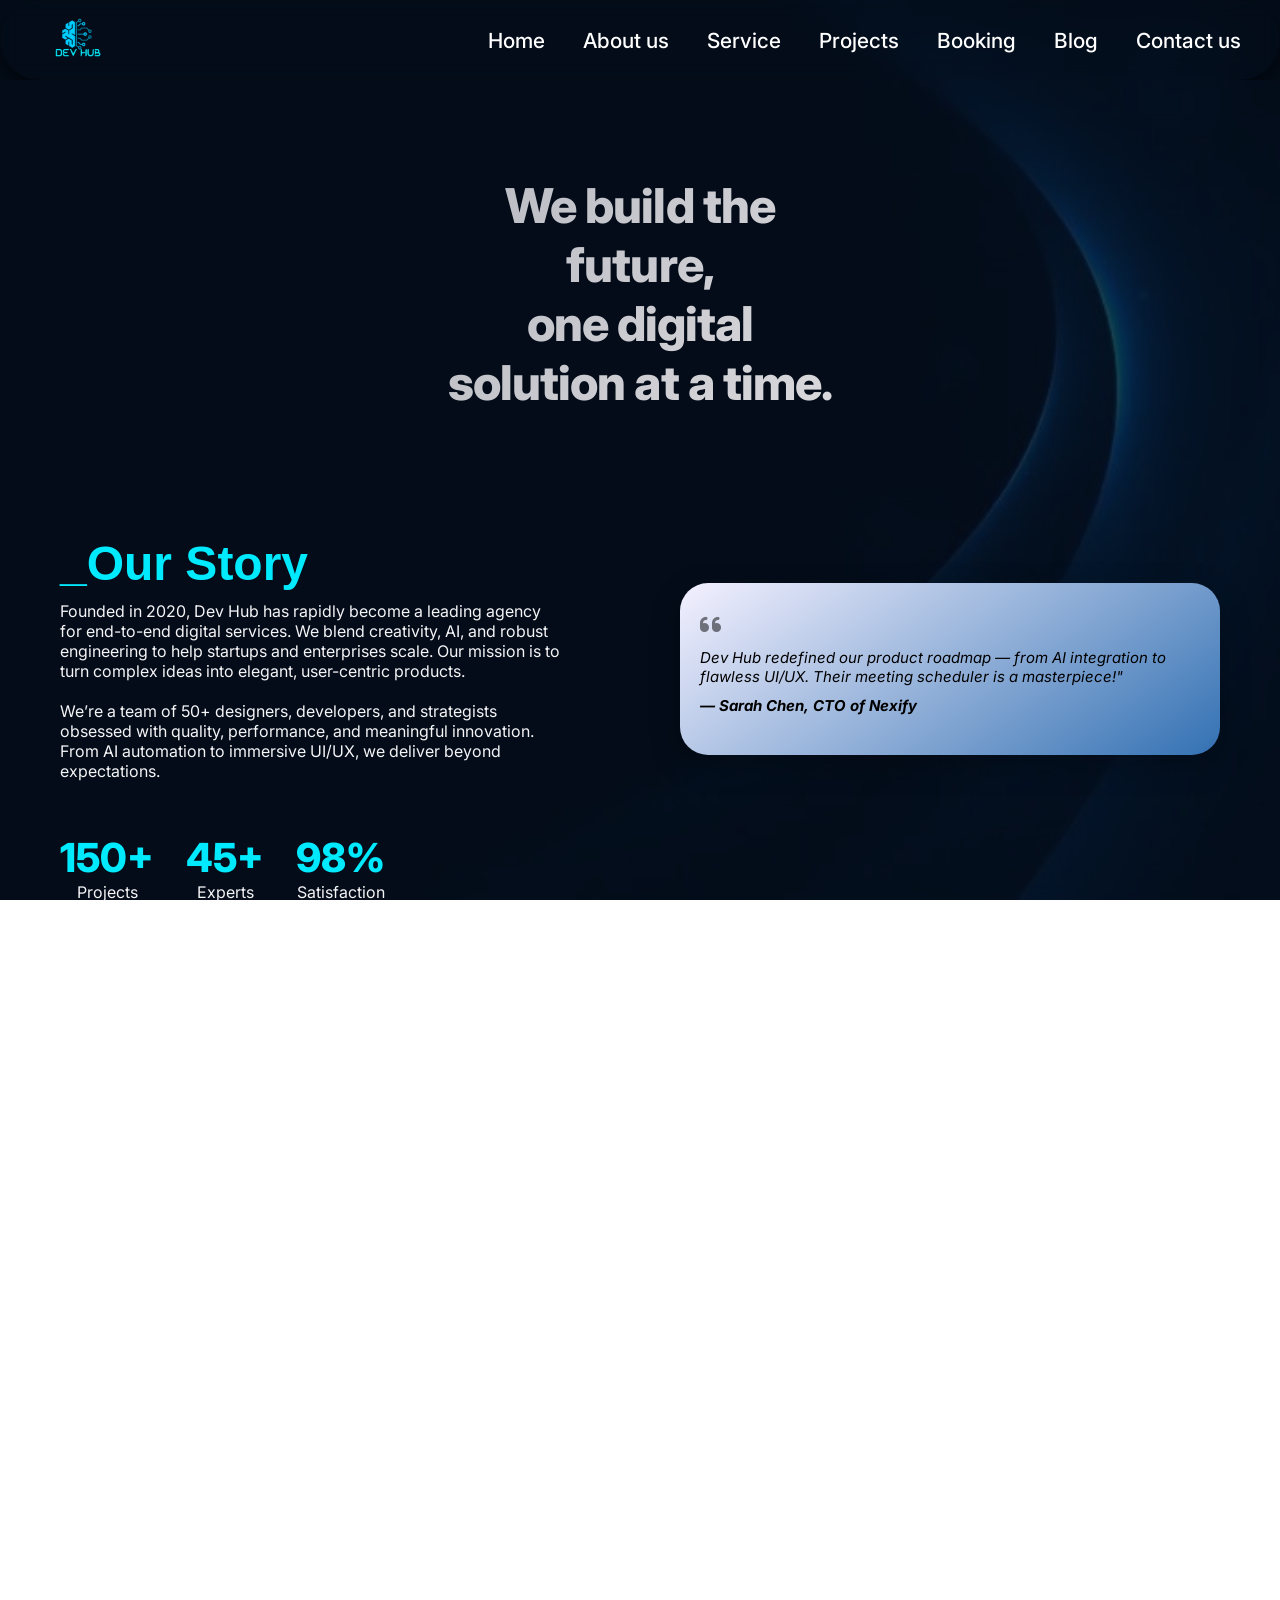
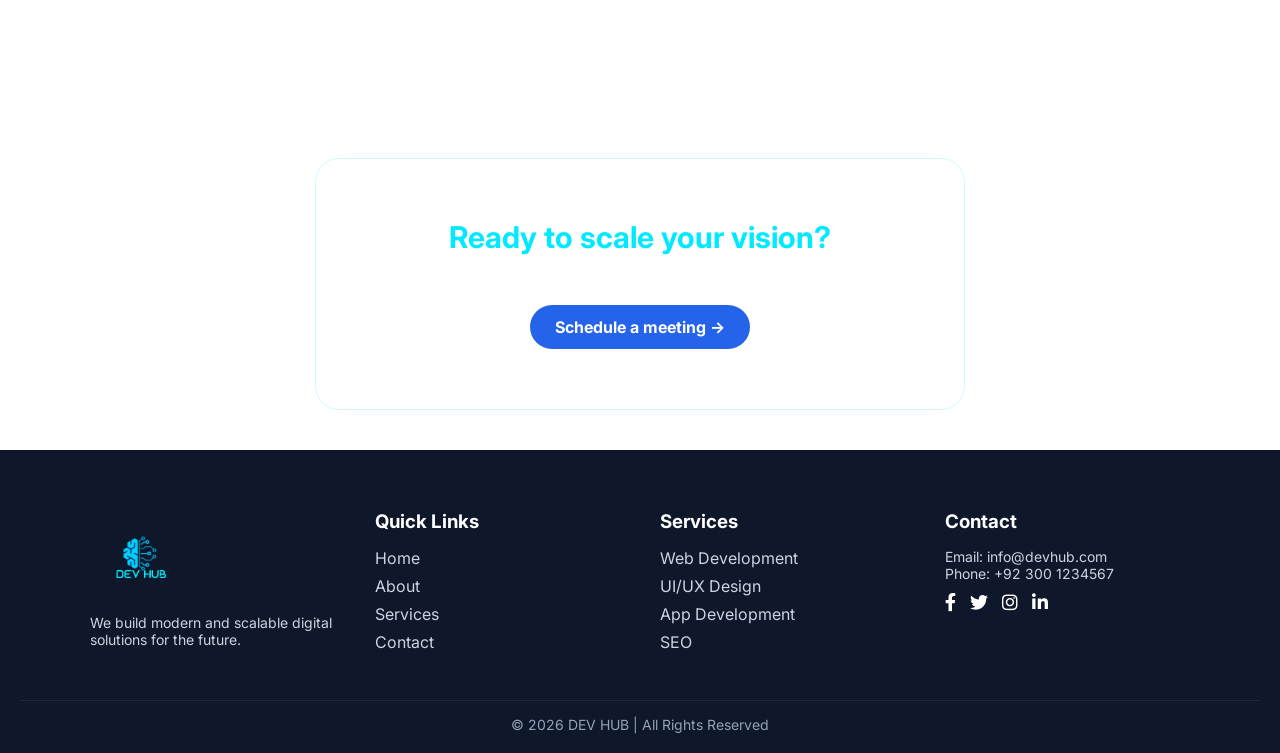
<file: about.html>
<!DOCTYPE html>
<html lang="en">
<head>
    <meta charset="UTF-8">
    <meta name="viewport" content="width=device-width, initial-scale=1.0">
    <title>Dev_Hub</title>
    <link rel="stylesheet" href="about.css">
    <link href="https://fonts.googleapis.com/css2?family=Inter:opsz,wght@14..32,300;14..32,400;14..32,600;14..32,700;14..32,800&display=swap" rel="stylesheet">
    <link href="https://unpkg.com/aos@2.3.4/dist/aos.css" rel="stylesheet">
 <link rel="stylesheet" href="https://cdnjs.cloudflare.com/ajax/libs/font-awesome/6.0.0-beta3/css/all.min.css">
</head>
<body>
        <div class="hero">
          <nav class="navbar">  
            <div class="logo">
            <img src="pic.png" alt="">
            <button class="navbar-toggle">
              <span class="bar"></span>
              <span class="bar"></span>
              <span class="bar"></span>
            </button>
             <ul class="menu">
            <li><a href="index.html">Home</a></li>
            <li><a href="about.html">About us</a></li>
            <li><a href="service.html">Service</a></li>
            <li><a href="project.html">Projects</a></li>
            <li><a href="booking.html">Booking</a></li>
            <li><a href="blog.html">Blog</a></li>
            <li><a href="contact.html">Contact us</a></li>
          </ul>
          </div>
        </nav>
    </div>
    <div class="hero2">
  <div id="about-page" class="page active-page">
            <div class="hero-content">
                <h1>We build the future, <br> one digital solution at a time.</h1>
            </div>
    </div>
    <video autoplay muted loop playsinline class="overlay-video">
        <source src="video3.mp4" type="video/mp4">
    </video>
    </div>
    <div class="container">
<div class="about-grid">
                <div class="about-text">
                    <h2>_Our Story</h2>
                    <p >Founded in 2020, Dev Hub has rapidly become a leading agency for end-to-end digital services. We blend creativity, AI, and robust engineering to help startups and enterprises scale. Our mission is to turn complex ideas into elegant, user-centric products.</p><br>
                    <p>We’re a team of 50+ designers, developers, and strategists obsessed with quality, performance, and meaningful innovation. From AI automation to immersive UI/UX, we deliver beyond expectations.</p>
                    <br>
                    <div class="stats">
                        <div class="stat-item"><div class="stat-number">150+</div><div>Projects</div></div>
                        <div class="stat-item"><div class="stat-number">45+</div><div>Experts</div></div>
                        <div class="stat-item"><div class="stat-number">98%</div><div>Satisfaction</div></div>
                    </div>
                </div>
                <div class="testimonial">
                    <i class="fas fa-quote-left"></i>
                    <p>Dev Hub redefined our product roadmap — from AI integration to flawless UI/UX. Their meeting scheduler is a masterpiece!"</p>
                    <p class="author">— Sarah Chen, CTO of Nexify</p>
                </div>
            </div>
            
<!-- Mission & Vision Section -->
<section class="mv-section">

  <div class="card-text" data-aos="fade-right">
    <h2>Our Vision</h2>
    <p>
      Our vision is to shape the future with AI and become a trusted name in technology worldwide.
    </p>
  </div>

  <div class="card-text" data-aos="fade-left">
    <h2>Our Mission</h2>
    <p>
      Our mission is to deliver high-quality digital solutions that empower businesses and provide seamless user experiences.
    </p>
  </div>

</section>
<section class="why-us"data-aos="fade-up" data-aos-duration="1000">

  <h2>Why Choose Us</h2>
  <p>
    We combine innovation, expertise, and technology to deliver high-quality AI-powered solutions
    that help businesses grow faster and smarter.
  </p>

</section>
<br>
<section class="features">

  <div class="feature-card" data-aos="fade-up" data-aos-delay="100">
    <h3> Expertise</h3>
    <p>Highly skilled developers with strong AI and web development knowledge.</p>
  </div>

  <div class="feature-card" data-aos="fade-up" data-aos-delay="200">
    <h3>Innovation</h3>
    <p>We create modern and creative AI-powered digital solutions.</p>
  </div>
  <div class="feature-card" data-aos="fade-up" data-aos-delay="300">
    <h3> Fast Delivery</h3>
    <p>We deliver projects quickly without compromising quality.</p>
  </div>

  <div class="feature-card" data-aos="fade-up" data-aos-delay="400">
    <h3> Customer Satisfaction</h3>
    <p>We focus on client needs and ensure 100% satisfaction.</p>
  </div>
</section>
<br>
<section class="cta">

  <h2>Ready to scale your vision?</h2>
  <p>Let’s build something extraordinary together — book a free consultation call.</p>

 <a href="booking.html" class="cta-btn">Schedule a meeting →</a>
  </div>
</section>
           <footer class="footer">
  <div class="footer-container">

    <!-- Brand -->
<div class="footer-col">
  <img src="pic.png" alt="Logo" class="footer-logo">
  <p>We build modern and scalable digital solutions for the future.</p>
</div>

    <!-- Quick Links -->
    <div class="footer-col">
      <h3>Quick Links</h3>
      <ul>
        <li><a href="index.html">Home</a></li>
        <li><a href="about.html">About</a></li>
        <li><a href="service.html">Services</a></li>
        <li><a href="contact.html">Contact</a></li>
      </ul>
    </div>

    <!-- Services -->
    <div class="footer-col">
      <h3>Services</h3>
      <ul>
        <li><a href="service.html">Web Development</a></li>
        <li><a href="service.html">UI/UX Design</a></li>
        <li><a href="service.html">App Development</a></li>
        <li><a href="service.html">SEO</a></li>
      </ul>
    </div>

    <!-- Contact -->
    <div class="footer-col">
      <h3>Contact</h3>
      <p>Email: info@devhub.com</p>
      <p>Phone: +92 300 1234567</p>

      <!-- Social Icons -->
      <div class="socials">
        <a href="https://www.facebook.com"><i class="fab fa-facebook-f"></i></a>
        <a href="https://twitter.com"><i class="fab fa-twitter"></i></a>
        <a href="https://www.instagram.com"><i class="fab fa-instagram"></i></a>
        <a href="https://www.linkedin.com/in/afra-zia-7a85b73a2"><i class="fab fa-linkedin-in"></i></a>
      </div>
    </div>

  </div>

  <!-- Bottom -->
  <div class="footer-bottom">
    <p>© 2026 DEV HUB | All Rights Reserved</p>
  </div>
</footer>
<script src="https://unpkg.com/aos@2.3.4/dist/aos.js"></script>
  <script>
  AOS.init();
  </script>
<script src="script.js"></script>
</body>
</html>
</file>
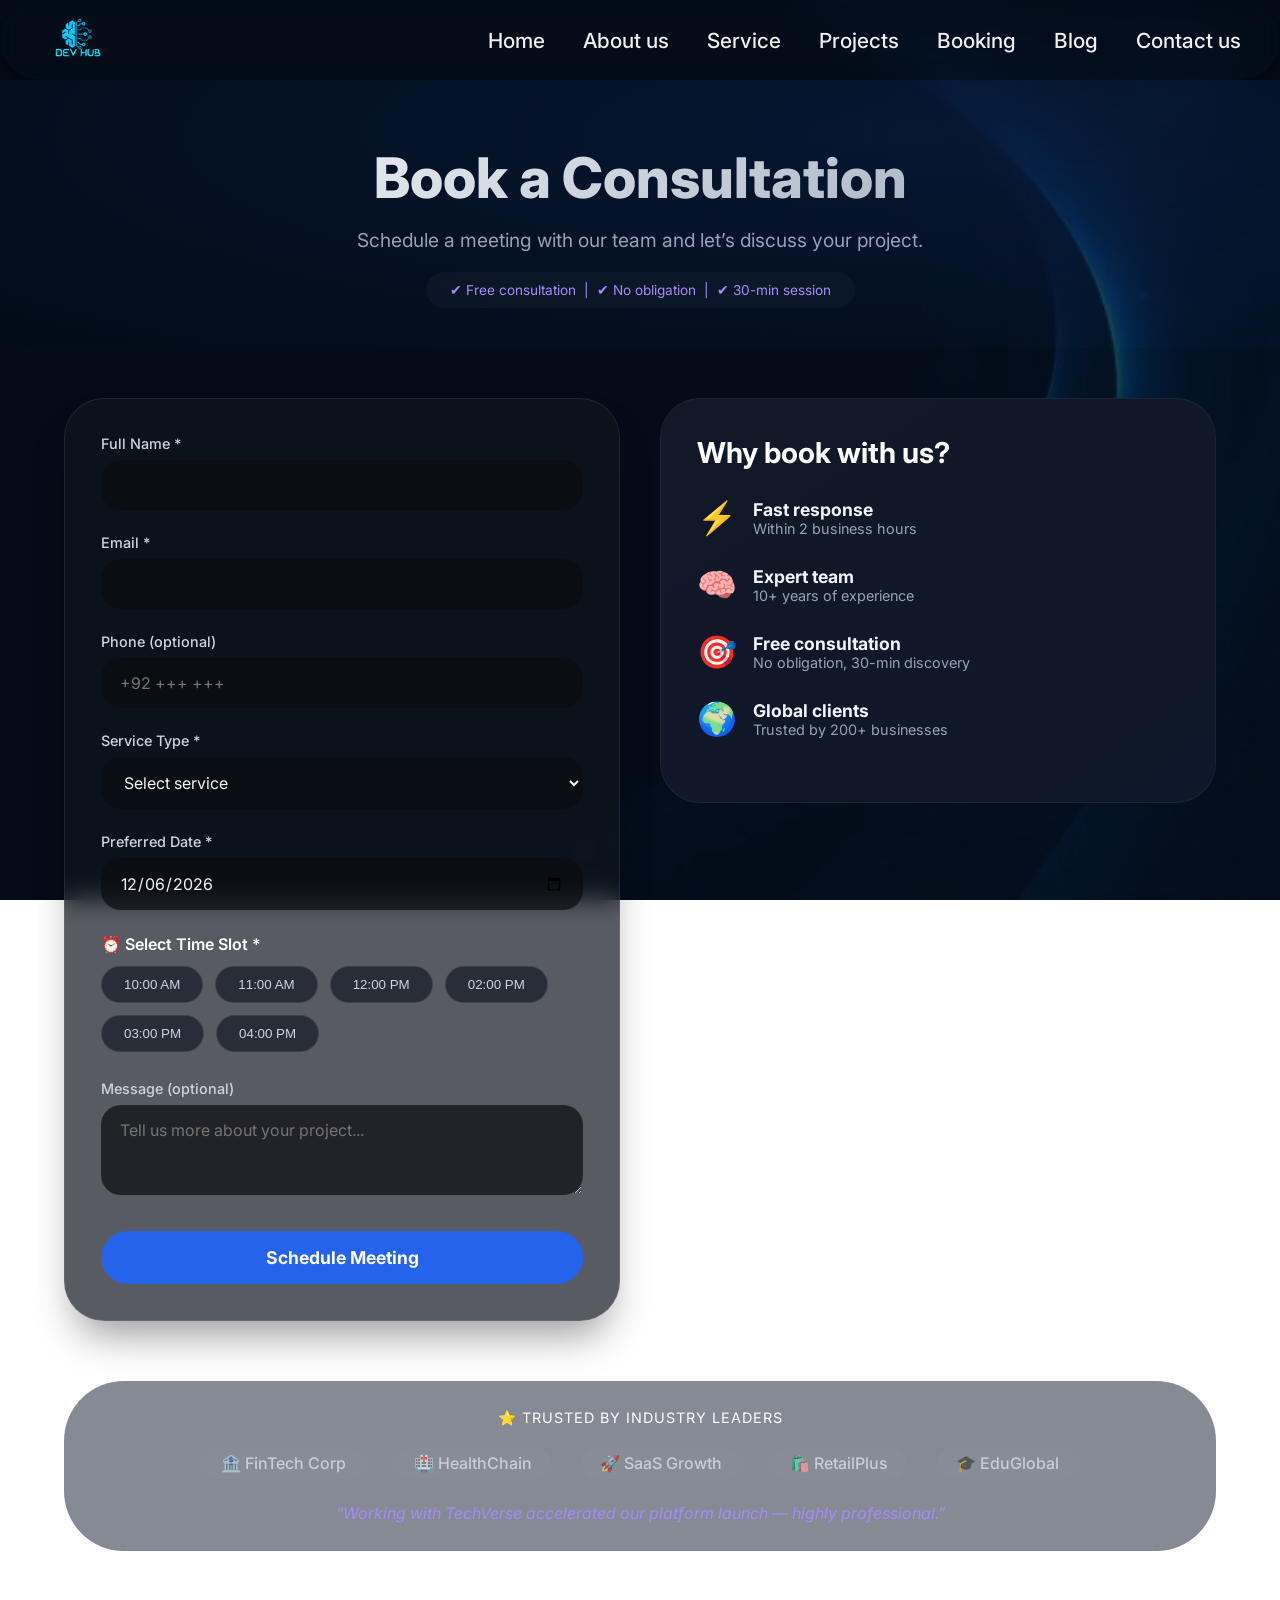
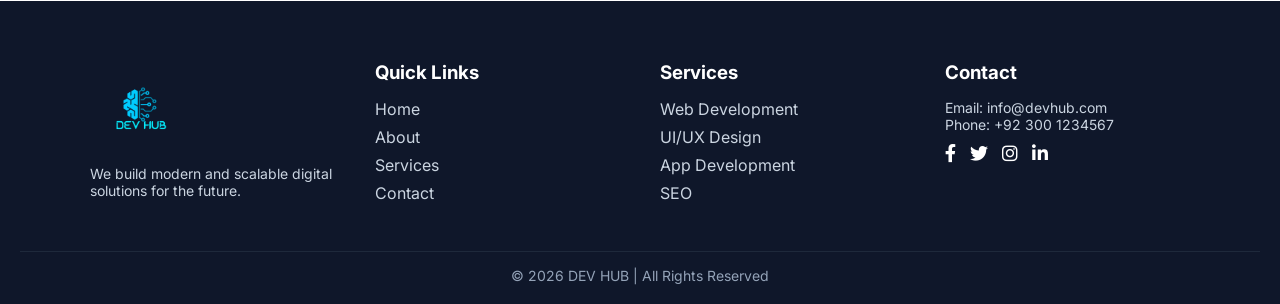
<file: booking.html>
<!DOCTYPE html>
<html lang="en">
<head>
    <meta charset="UTF-8">
    <meta name="viewport" content="width=device-width, initial-scale=1.0">
    <title>Dev_Hub</title>
    <link rel="stylesheet" href="booking.css">
    <link href="https://fonts.googleapis.com/css2?family=Inter:opsz,wght@14..32,300;14..32,400;14..32,600;14..32,700;14..32,800&display=swap" rel="stylesheet">
  <link rel="stylesheet" href="https://cdnjs.cloudflare.com/ajax/libs/font-awesome/6.0.0-beta3/css/all.min.css">
</head>
<body>
        <div class="hero">
          <nav class="navbar">  
            <div class="logo">
            <img src="pic.png" alt="">
            <button class="navbar-toggle">
              <span class="bar"></span>
              <span class="bar"></span>
              <span class="bar"></span>
            </button>
             <ul class="menu">
            <li><a href="index.html">Home</a></li>
            <li><a href="about.html">About us</a></li>
            <li><a href="service.html">Service</a></li>
            <li><a href="project.html">Projects</a></li>
            <li><a href="#">Booking</a></li>
            <li><a href="blog.html">Blog</a></li>
            <li><a href="contact.html">Contact us</a></li>
          </ul>
          </div>
        </nav>
  </div>
 </div>
 
<!-- Hero Section -->
<section class="hero-booking">
  <div class="container">
    <h1>Book a Consultation</h1>
    <p class="hero-sub">Schedule a meeting with our team and let’s discuss your project.</p>
    <div class="trust-badge">
      ✔ Free consultation &nbsp;|&nbsp; ✔ No obligation &nbsp;|&nbsp; ✔ 30-min session
    </div>
  </div>
</section>

<div class="container">
  <!-- 2-col layout: form + benefits -->
  <div class="booking-grid">
    <!-- left side: Booking Form -->
    <div class="glass-form">
      <form id="bookingForm">
        <div class="form-row">
          <label>Full Name *</label>
          <input type="text" id="fullName"   required>
        </div>
        <div class="form-row">
          <label>Email *</label>
          <input type="email" id="email"  required>
        </div>
        <div class="form-row">
          <label>Phone (optional)</label>
          <input type="tel" id="phone" placeholder="+92 +++ +++ ">
        </div>
        <div class="form-row">
          <label>Service Type *</label>
          <select id="serviceType" required>
            <option value="">Select service</option>
            <option value="web-development">Web Development</option>
            <option value="saas">SaaS Development</option>
            <option value="ai-solutions">AI Solutions</option>
            <option value="mobile-app">Mobile App</option>
            <option value="consulting">IT Consulting</option>
            <option value="post-production">Post-Production</option>
          </select>
        </div>
        <div class="form-row">
          <label>Preferred Date *</label>
          <input type="date" id="datePicker" required>
        </div>
        
        <!-- Time slots UI (clickable buttons) -->
        <div class="time-slots">
          <div class="slot-title">⏰ Select Time Slot *</div>
          <div class="slot-buttons" id="timeSlotsContainer">
            <button type="button" class="time-slot" data-time="10:00 AM">10:00 AM</button>
            <button type="button" class="time-slot" data-time="11:00 AM">11:00 AM</button>
            <button type="button" class="time-slot" data-time="12:00 PM">12:00 PM</button>
            <button type="button" class="time-slot" data-time="02:00 PM">02:00 PM</button>
            <button type="button" class="time-slot" data-time="03:00 PM">03:00 PM</button>
            <button type="button" class="time-slot" data-time="04:00 PM">04:00 PM</button>
          </div>
          <input type="hidden" id="selectedTime" value="">
        </div>
        
        <div class="form-row">
          <label>Message (optional)</label>
          <textarea rows="3" placeholder="Tell us more about your project..."></textarea>
        </div>
        
        <button type="submit" class="book-btn"> Schedule Meeting</button>
      </form>
    </div>

    <!-- Right side: Benefits -->
    <div class="benefits-card">
      <h3>Why book with us?</h3>
      <div class="benefit-item">
        <div class="benefit-icon">⚡</div>
        <div class="benefit-text"><strong>Fast response</strong><p>Within 2 business hours</p></div>
      </div>
      <div class="benefit-item">
        <div class="benefit-icon">🧠</div>
        <div class="benefit-text"><strong>Expert team</strong><p>10+ years of experience</p></div>
      </div>
      <div class="benefit-item">
        <div class="benefit-icon">🎯</div>
        <div class="benefit-text"><strong>Free consultation</strong><p>No obligation, 30-min discovery</p></div>
      </div>
      <div class="benefit-item">
        <div class="benefit-icon">🌍</div>
        <div class="benefit-text"><strong>Global clients</strong><p>Trusted by 200+ businesses</p></div>
      </div>
    </div>
  </div>

  <!-- Trust Section with client reviews & logos -->
  <div class="trust-section">
    <div style="font-size: 0.9rem; letter-spacing: 1px; color: #fff;">⭐ TRUSTED BY INDUSTRY LEADERS</div>
    <div class="trust-logos">
      <span>🏦 FinTech Corp</span>
      <span>🏥 HealthChain</span>
      <span>🚀 SaaS Growth</span>
      <span>🛍️ RetailPlus</span>
      <span>🎓 EduGlobal</span>
    </div>
    <div style="margin-top: 24px; font-style: italic; color: #A78BFA;">
      “Working with TechVerse accelerated our platform launch — highly professional.”
    </div>
  </div>

  
<!-- Confirmation Modal -->
<div id="confirmModal" class="modal">
  <div class="modal-content">
    <div style="font-size: 3rem;">✅</div>
    <h3 style="margin: 16px 0;">Request Sent!</h3>
    <p>Your consultation request has been received. Our team will reach out to confirm the slot within 2 hours.</p>
    <button class="close-modal" id="closeModalBtn">Got it</button>
  </div>
</div>
</div>
  <footer class="footer">
  <div class="footer-container">

    <!-- Brand -->
    <div class="footer-col">
      <img src="pic.png" alt="Logo" class="footer-logo">
      <p>We build modern and scalable digital solutions for the future.</p>
    </div>

    <!-- Quick Links -->
    <div class="footer-col">
      <h3>Quick Links</h3>
      <ul>
        <li><a href="index.html">Home</a></li>
        <li><a href="about.html">About</a></li>
        <li><a href="service.html">Services</a></li>
        <li><a href="contact.html">Contact</a></li>
      </ul>
    </div>

    <!-- Services -->
    <div class="footer-col">
      <h3>Services</h3>
      <ul>
        <li><a href="service.html">Web Development</a></li>
        <li><a href="service.html">UI/UX Design</a></li>
        <li><a href="service.html">App Development</a></li>
        <li><a href="service.html">SEO</a></li>
      </ul>
    </div>

    <!-- Contact -->
    <div class="footer-col">
      <h3>Contact</h3>
      <p>Email: info@devhub.com</p>
      <p>Phone: +92 300 1234567</p>

      <div class="socials">
        <a href="https://www.facebook.com/devhub"><i class="fab fa-facebook-f"></i></a>
        <a href="https://twitter.com/devhub"><i class="fab fa-twitter"></i></a>
        <a href="https://www.instagram.com/devhub"><i class="fab fa-instagram"></i></a>
        <a href="https://www.linkedin.com/company/dev-hub"><i class="fab fa-linkedin-in"></i></a>
      </div>
    </div>

  </div>

  <div class="footer-bottom">
    <p>© 2026 DEV HUB | All Rights Reserved</p>
  </div>
</footer>

<script>
  // Time slot selection logic (highlight active)
  const timeSlotBtns = document.querySelectorAll('.time-slot');
  const selectedTimeInput = document.getElementById('selectedTime');
  
  function updateActiveSlot(selectedTimeValue) {
    timeSlotBtns.forEach(btn => {
      const timeVal = btn.getAttribute('data-time');
      if (timeVal === selectedTimeValue) {
        btn.classList.add('active');
      } else {
        btn.classList.remove('active');
      }
    });
  }
  
  timeSlotBtns.forEach(btn => {
    btn.addEventListener('click', () => {
      const timeVal = btn.getAttribute('data-time');
      selectedTimeInput.value = timeVal;
      updateActiveSlot(timeVal);
    });
  });
  
  // Set default date to tomorrow (optional)
  const today = new Date();
  const tomorrow = new Date(today);
  tomorrow.setDate(today.getDate() + 1);
  const yyyy = tomorrow.getFullYear();
  const mm = String(tomorrow.getMonth() + 1).padStart(2,'0');
  const dd = String(tomorrow.getDate()).padStart(2,'0');
  const defaultDate = `${yyyy}-${mm}-${dd}`;
  const datePicker = document.getElementById('datePicker');
  if(datePicker) datePicker.value = defaultDate;
  datePicker.min = defaultDate;
  
  // Form submission & validation
  const form = document.getElementById('bookingForm');
  const modal = document.getElementById('confirmModal');
  const closeModalBtn = document.getElementById('closeModalBtn');
  
  form.addEventListener('submit', (e) => {
    e.preventDefault();
    
    // Get values
    const fullName = document.getElementById('fullName').value.trim();
    const email = document.getElementById('email').value.trim();
    const service = document.getElementById('serviceType').value;
    const selectedDate = document.getElementById('datePicker').value;
    const selectedTime = document.getElementById('selectedTime').value;
    
    if (!fullName) {
      alert("Please enter your full name");
      return;
    }
    if (!email || !email.includes('@')) {
      alert("Valid email required");
      return;
    }
    if (!service) {
      alert("Select a service type");
      return;
    }
    if (!selectedDate) {
      alert("Choose a preferred date");
      return;
    }
    if (!selectedTime) {
      alert("Please select a time slot");
      return;
    }
    
    // All good -> show modal
    modal.style.display = "flex";
    
    // Reset active time highlight and optional clear hidden after submission but not clear form fully to retain demo,
    // but we can reset time selection highlight but user may book again.
    // Keep data, but we just show success.
    // optionally reset time active?
    // but not necessary
  });
  
  // Close modal
  function closeModal() {
    modal.style.display = "none";
    // optional: reset time selection? keep as is for convenience
    // reset the selectedTime value for next booking? we can reset only if user wants new? fine.
    // but better not to erase everything aggressively.
  }
  closeModalBtn.addEventListener('click', closeModal);
  window.addEventListener('click', (e) => {
    if (e.target === modal) closeModal();
  });
  
  // dynamic field highlight: disable past dates in date picker
  const todayDate = new Date().toISOString().split('T')[0];
  datePicker.min = todayDate;
</script>
<script src="https://unpkg.com/aos@2.3.4/dist/aos.js"></script>
<script>
  AOS.init();
</script>
<script src="script.js"></script>
</body>
</html>
</file>
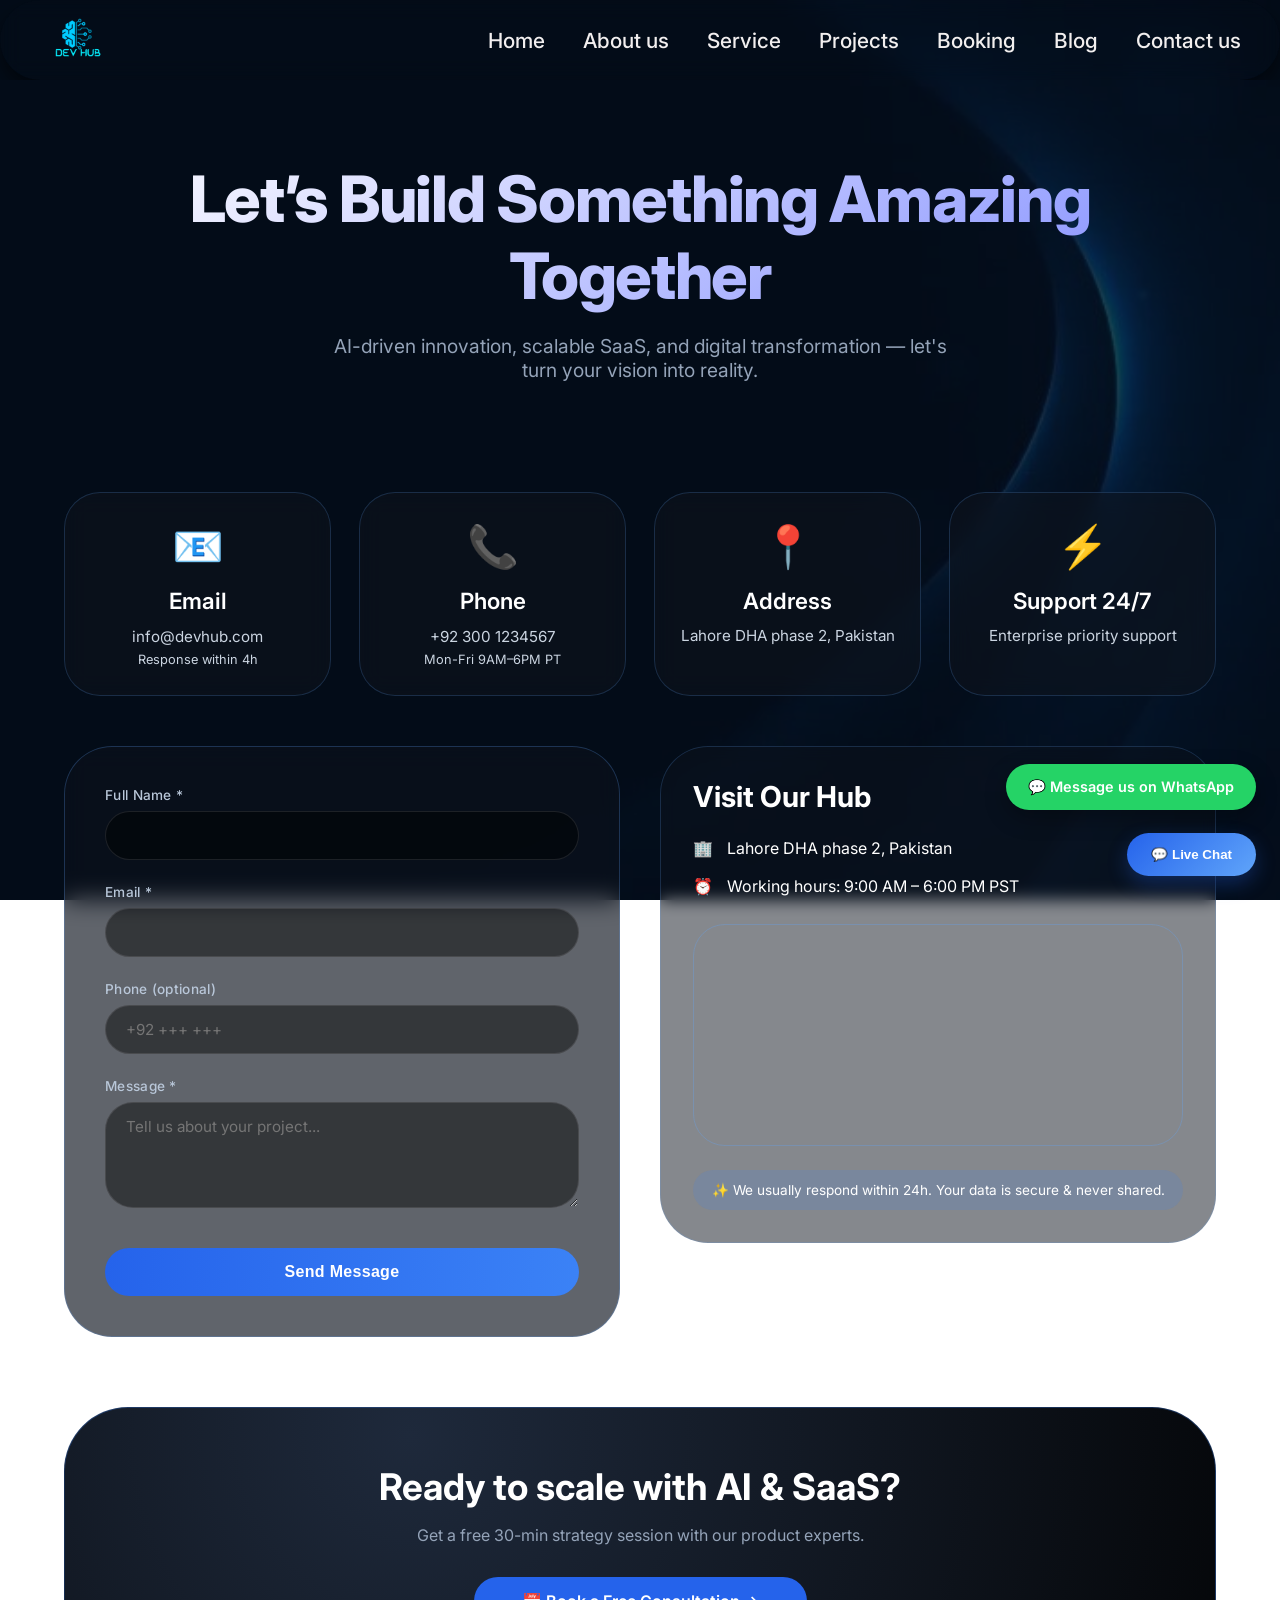
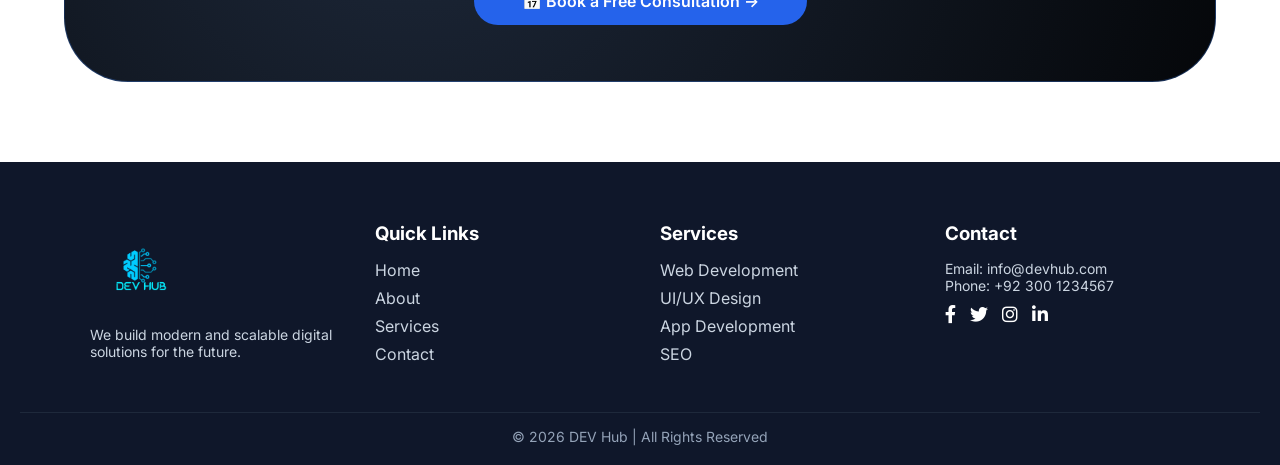
<file: contact.html>
<!DOCTYPE html>
<html lang="en">
<head>
    <meta charset="UTF-8">
    <meta name="viewport" content="width=device-width, initial-scale=1.0">
    <title>Dev_Hub</title>
    <link rel="stylesheet" href="contact.css">
    <link href="https://fonts.googleapis.com/css2?family=Inter:opsz,wght@14..32,300;14..32,400;14..32,600;14..32,700;14..32,800&display=swap" rel="stylesheet">
  <link rel="stylesheet" href="https://cdnjs.cloudflare.com/ajax/libs/font-awesome/6.0.0-beta3/css/all.min.css">
</head>
<body>
        <div class="hero">
          <nav class="navbar">  
            <div class="logo">
            <img src="pic.png" alt="">
            <button class="navbar-toggle">
              <span class="bar"></span>
              <span class="bar"></span>
              <span class="bar"></span>
            </button>
             <ul class="menu">
            <li><a href="index.html">Home</a></li>
            <li><a href="about.html">About us</a></li>
            <li><a href="service.html">Service</a></li>
            <li><a href="project.html">Projects</a></li>
            <li><a href="booking.html">Booking</a></li>
            <li><a href="blog.html">Blog</a></li>
            <li><a href="#">Contact us</a></li>
          </ul>
          </div>
        </nav>
  </div>
 </div>
 
<!-- Hero Section -->
<section class="hero-saas">
  <div class="container">
    <h1>Let’s Build Something Amazing Together</h1>
    <p>AI-driven innovation, scalable SaaS, and digital transformation — let's turn your vision into reality.</p>
  </div>
</section>

<div class="container">
  <!-- Contact Info Cards (Email, Phone, Address) -->
  <div class="contact-cards">
    <div class="glass-card">
      <div class="card-icon">📧</div>
      <h3>Email</h3>
      <a href="mailto:info@devhub.com">info@devhub.com</a>
      <p style="margin-top: 6px; font-size:0.8rem;">Response within 4h</p>
    </div>
    <div class="glass-card">
      <div class="card-icon">📞</div>
      <h3>Phone</h3>
      <a href="tel:+923001234567">+92 300 1234567</a>
      <p style="margin-top: 6px; font-size:0.8rem;">Mon-Fri 9AM–6PM PT</p>
    </div>
    <div class="glass-card">
      <div class="card-icon">📍</div>
      <h3>Address</h3>
      <p>Lahore DHA phase 2, Pakistan</p>
    </div>
    <div class="glass-card">
      <div class="card-icon">⚡</div>
      <h3>Support 24/7</h3>
      <p>Enterprise priority support</p>
    </div>
  </div>

  <!-- Main 2-Column Section: FORM + MAP & INFO -->
  <div class="contact-main">
    <div class="two-columns">
      <!-- Left: Glass Form -->
      <div class="glass-form">
        <form id="contactForm">
          <div class="form-group">
            <label>Full Name *</label>
            <input type="text" id="fullName" required>
          </div>
          <div class="form-group">
            <label>Email *</label>
            <input type="email" id="email" required>
          </div>
          <div class="form-group">
            <label>Phone (optional)</label>
            <input type="tel" id="phone" placeholder="+92 +++ +++">
          </div>
          <div class="form-group">
            <label>Message *</label>
            <textarea rows="4" id="message" placeholder="Tell us about your project..." required></textarea>
          </div>
          <button type="submit" class="submit-btn">Send Message </button>
        </form>
      </div>

      <!-- Right: Google Map + Office Info -->
      <div class="info-map">
        <h3>Visit Our Hub</h3>
        <div class="office-detail">
          <div class="detail-line">
            <span>🏢</span> <span>Lahore DHA phase 2, Pakistan</span>
          </div>
          <div class="detail-line">
            <span>⏰</span> <span>Working hours: 9:00 AM – 6:00 PM PST</span>
          </div>
        </div>
        <div class="map-frame">
          <iframe src="https://maps.google.com/maps?q=Lahore+DHA+phase+2%2C+Pakistan&t=&z=15&ie=UTF8&iwloc=&output=embed" allowfullscreen="" loading="lazy"></iframe>
        </div>
        <div class="response-badge">
          ✨ We usually respond within 24h. Your data is secure & never shared.
        </div>
      </div>
    </div>
  </div>

  <!-- CTA Section: Book Free Consultation -->
  <div class="cta-bottom">
    <h2>Ready to scale with AI & SaaS?</h2>
    <p>Get a free 30-min strategy session with our product experts.</p>
    <a href="#" class="cta-btn" id="bookConsultBtn">📅 Book a Free Consultation →</a>
  </div>
</div>

<!-- Floating WhatsApp Button (prefilled message) -->
<a href="https://wa.me/923416288572?text=Hello%20I%20want%20to%20start%20a%20project%20with%20DEV%20HUB" 
   target="_blank" rel="noopener noreferrer" class="whatsapp-float" id="whatsappButton">
  💬 Message us on WhatsApp
</a>

<!-- Live Chat Widget (expand/collapse) -->
<div class="chat-widget" id="chatWidget">
  <div id="chatExpandable" class="chat-expand hidden-chat">
    <div class="chat-header">
      <span>💬 DEV HUB AI Support</span>
      <span style="cursor:pointer;" id="closeChatBtn">✕</span>
    </div>
    <div class="chat-body">
      <div class="chat-msg">👋 Hi there! How can we help you today? Let's discuss your project.</div>
      <div class="chat-input-group">
        <input type="text" id="chatMessageInput" placeholder="Write a message...">
        <button id="chatSendBtn" class="chat-send">➤</button>
      </div>
    </div>
  </div>
  <button class="chat-bubble" id="openChatBtn">
    💬 Live Chat
  </button>
</div>

<!-- Auto-response modal for form success -->
<div id="successToast" style="position: fixed; bottom: 30px; left: 20px; background: #10B981; padding: 12px 24px; border-radius: 60px; color: white; font-weight: 500; backdrop-filter: blur(8px); z-index: 200; display: none; box-shadow: 0 4px 12px rgba(0,0,0,0.2);">
  ✅ Message sent! We'll reply within 24h.
</div>
  <footer class="footer">
  <div class="footer-container">

    <!-- Brand -->
    <div class="footer-col">
      <img src="pic.png" alt="Logo" class="footer-logo">
      <p>We build modern and scalable digital solutions for the future.</p>
    </div>

    <!-- Quick Links -->
    <div class="footer-col">
      <h3>Quick Links</h3>
      <ul>
        <li><a href="index.html">Home</a></li>
        <li><a href="about.html">About</a></li>
        <li><a href="service.html">Services</a></li>
        <li><a href="contact.html">Contact</a></li>
      </ul>
    </div>

    <!-- Services -->
    <div class="footer-col">
      <h3>Services</h3>
      <ul>
        <li><a href="service.html">Web Development</a></li>
        <li><a href="service.html">UI/UX Design</a></li>
        <li><a href="service.html">App Development</a></li>
        <li><a href="service.html">SEO</a></li>
      </ul>
    </div>

    <!-- Contact -->
    <div class="footer-col">
      <h3>Contact</h3>
      <p>Email: info@devhub.com</p>
      <p>Phone: +92 300 1234567</p>

      <div class="socials">
        <a href="https://www.facebook.com/dev.hub"><i class="fab fa-facebook-f"></i></a>
        <a href="https://twitter.com/dev_hub"><i class="fab fa-twitter"></i></a>
        <a href="https://www.instagram.com/dev_hub"><i class="fab fa-instagram"></i></a>
        <a href="https://www.linkedin.com/company/dev-hub"><i class="fab fa-linkedin-in"></i></a>
      </div>
    </div>

  </div>

  <div class="footer-bottom">
    <p>© 2026 DEV Hub | All Rights Reserved</p>
  </div>
</footer>
<script>
  // Form validation & toast
  const form = document.getElementById('contactForm');
  const toast = document.getElementById('successToast');

  form.addEventListener('submit', (e) => {
    e.preventDefault();
    const fullName = document.getElementById('fullName').value.trim();
    const email = document.getElementById('email').value.trim();
    const message = document.getElementById('message').value.trim();

    if (!fullName) { alert("Please enter your full name"); return; }
    if (!email || !email.includes('@')) { alert("Valid email is required"); return; }
    if (!message) { alert("Write your project message"); return; }

    // Show success toast
    toast.style.display = "block";
    setTimeout(() => { toast.style.display = "none"; }, 3000);
    form.reset();
  });

  // WhatsApp button — number demo (replace with real number) 
  // we already have valid href

  // Live chat logic (expand/collapse)
  const chatExpand = document.getElementById('chatExpandable');
  const openChatBtn = document.getElementById('openChatBtn');
  const closeChatBtn = document.getElementById('closeChatBtn');

  openChatBtn.addEventListener('click', () => {
    chatExpand.classList.remove('hidden-chat');
  });
  closeChatBtn.addEventListener('click', () => {
    chatExpand.classList.add('hidden-chat');
  });

  // Simulate chat send (demo)
  const chatSend = document.getElementById('chatSendBtn');
  const chatInput = document.getElementById('chatMessageInput');
  const chatBody = document.querySelector('.chat-body');

  chatSend.addEventListener('click', () => {
    const msgText = chatInput.value.trim();
    if (msgText === "") return;
    const userMsgDiv = document.createElement('div');
    userMsgDiv.className = 'chat-msg';
    userMsgDiv.style.background = '#2563EB';
    userMsgDiv.style.marginLeft = '20px';
    userMsgDiv.style.textAlign = 'right';
    userMsgDiv.innerText = msgText;
    chatBody.insertBefore(userMsgDiv, chatBody.querySelector('.chat-input-group'));
    chatInput.value = "";
    // Auto reply after 1 sec
    setTimeout(() => {
      const replyDiv = document.createElement('div');
      replyDiv.className = 'chat-msg';
      replyDiv.style.background = 'rgba(96,165,250,0.2)';
      replyDiv.innerText = "Thanks! Our team will reach out shortly. 🚀";
      chatBody.insertBefore(replyDiv, chatBody.querySelector('.chat-input-group'));
    }, 800);
  });

  // Optional CTA alert for "Book Consultation"
  const consultBtn = document.getElementById('bookConsultBtn');
  consultBtn.addEventListener('click', (e) => {
    e.preventDefault();
    alert("Schedule a free consultation: our team will contact you within 24h to confirm time.");
  });

  // minor: close chat if click outside? for better UX - optional
</script>
<script src="https://unpkg.com/aos@2.3.4/dist/aos.js"></script>
<script>
  AOS.init();
</script>
<script src="script.js"></script>
</body>
</html>
</file>
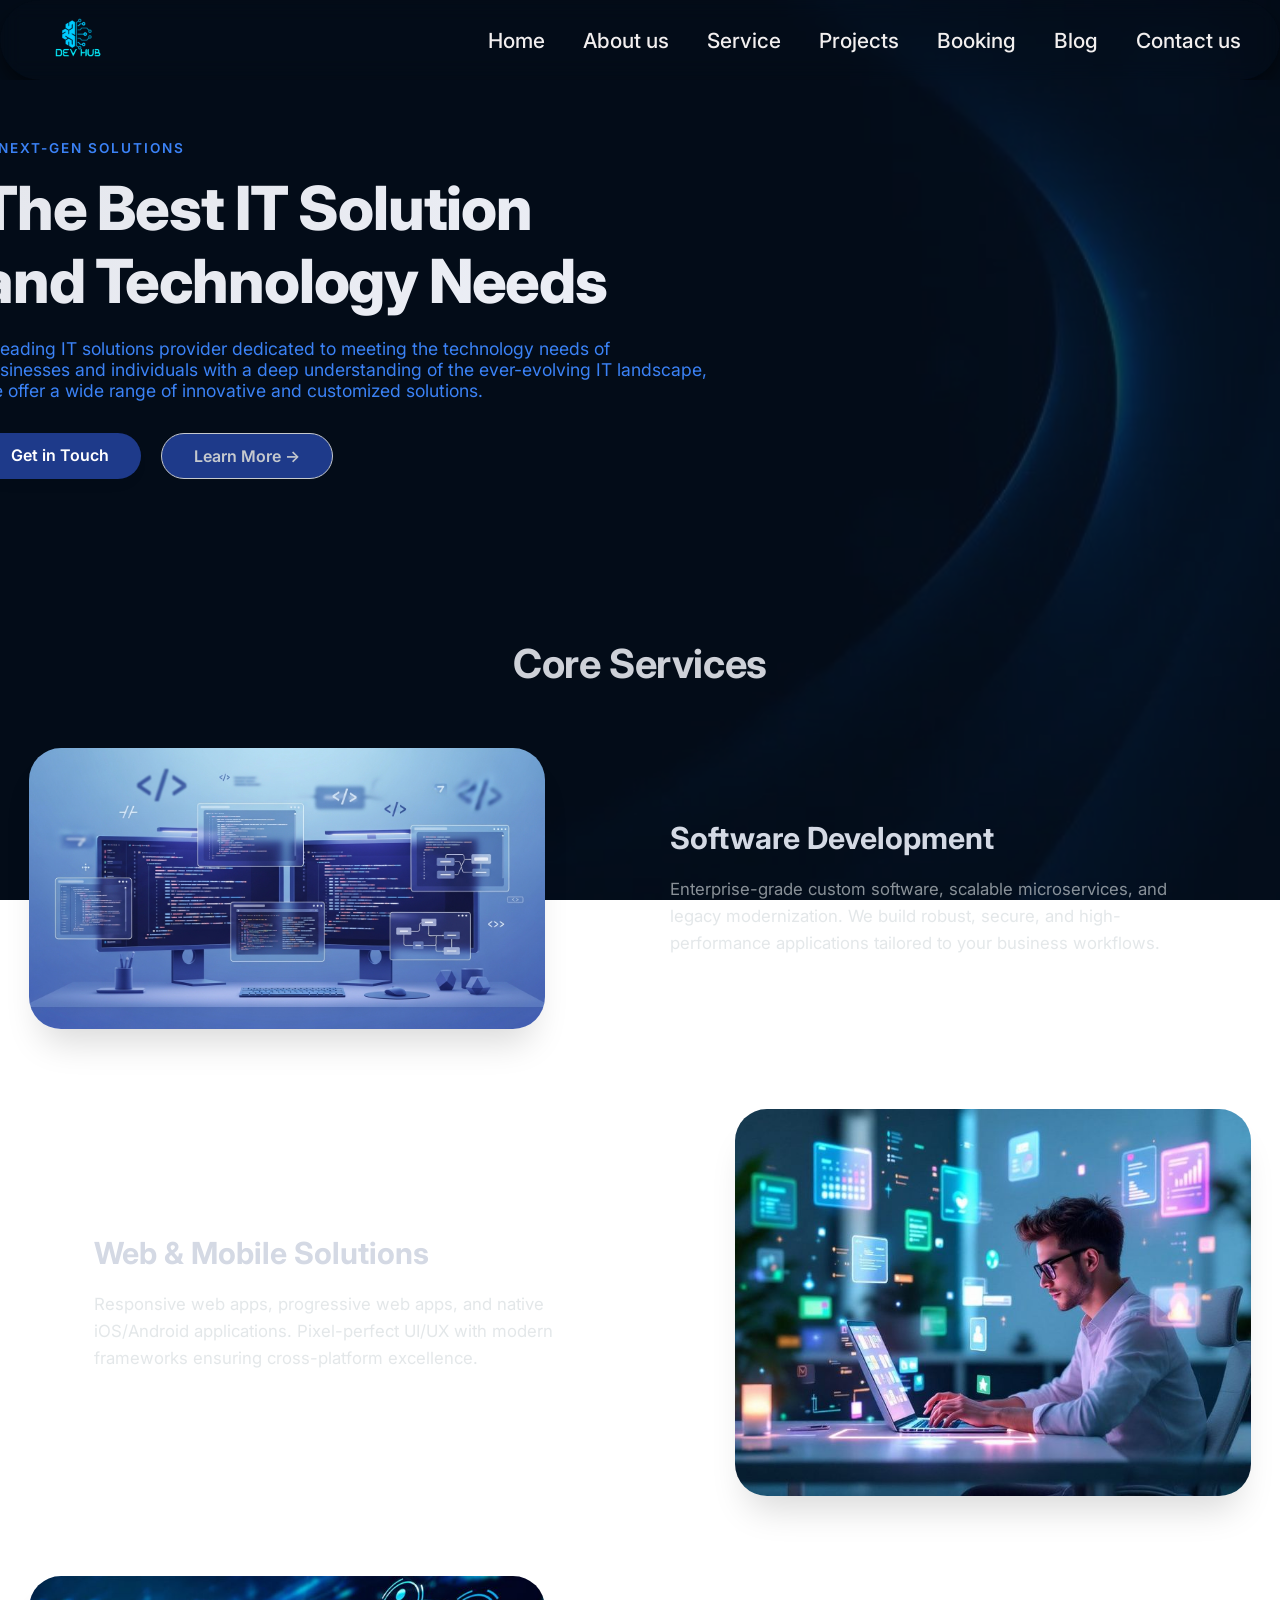
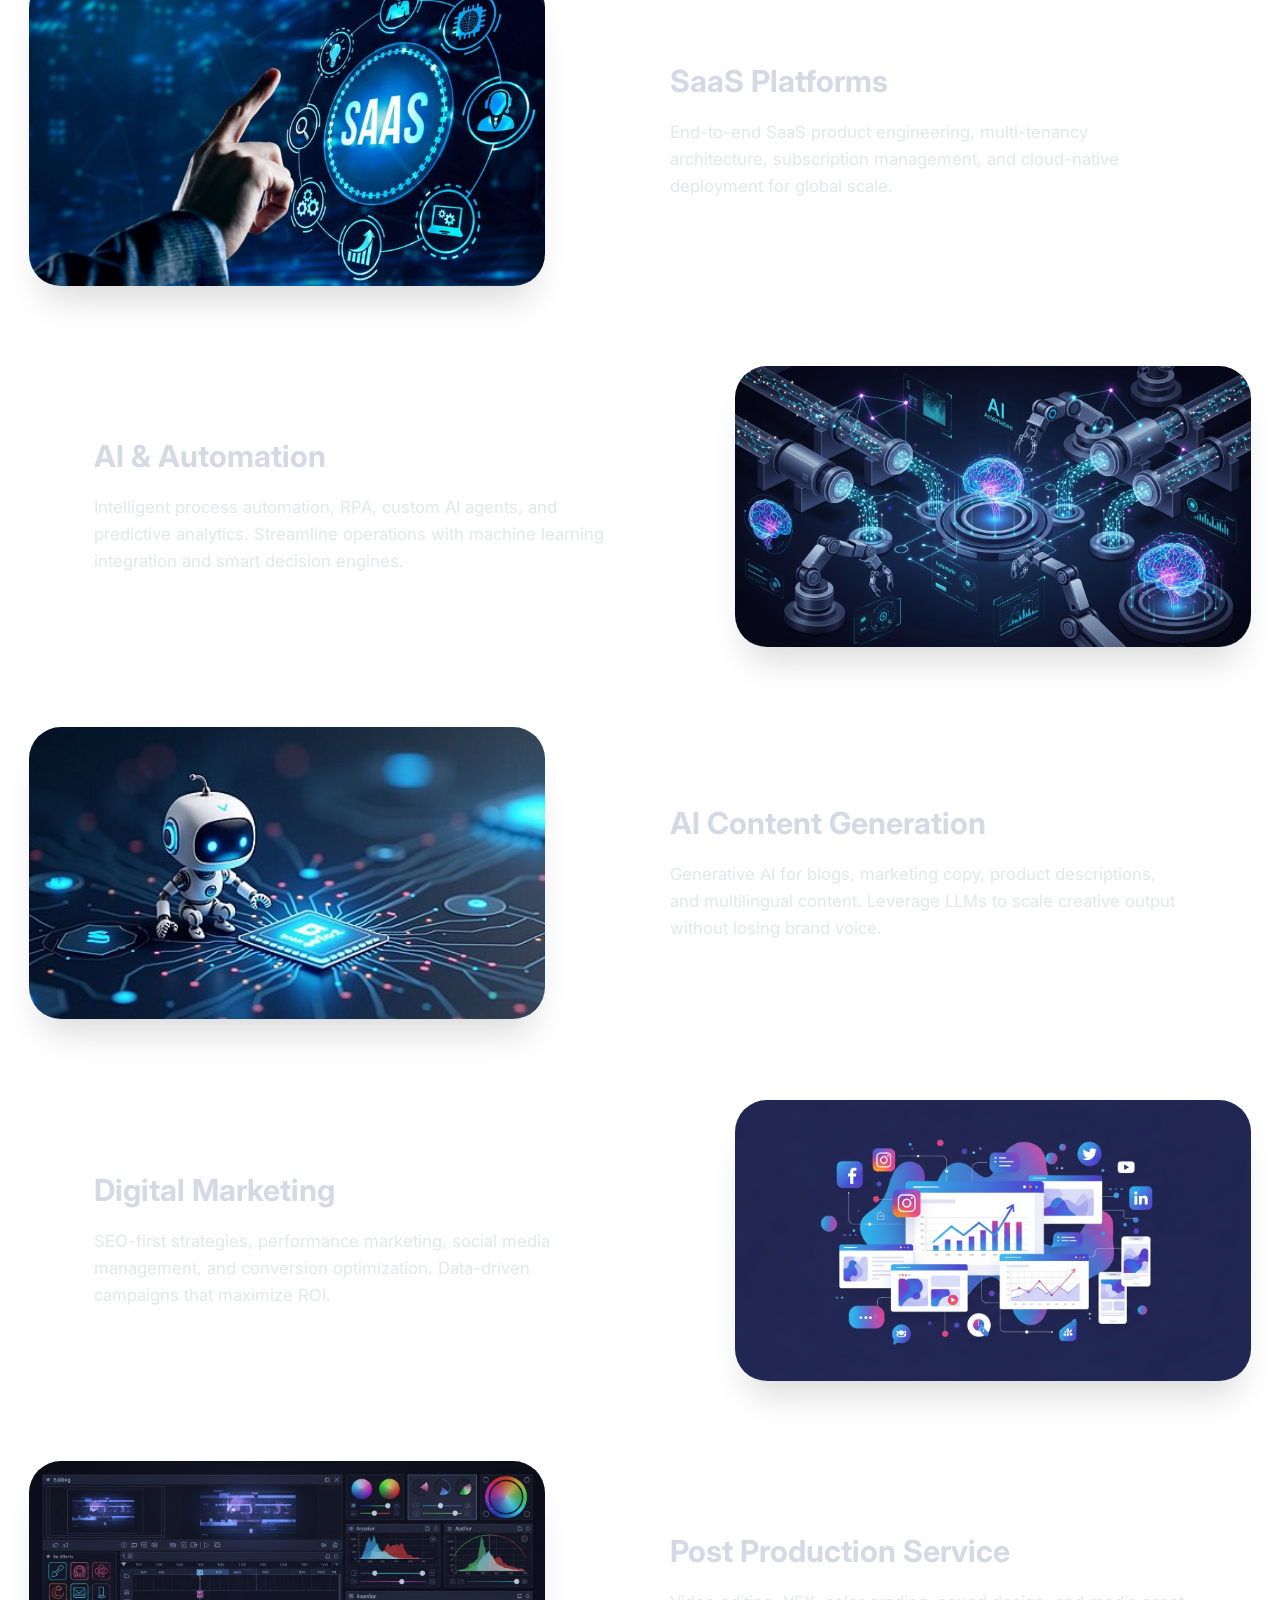
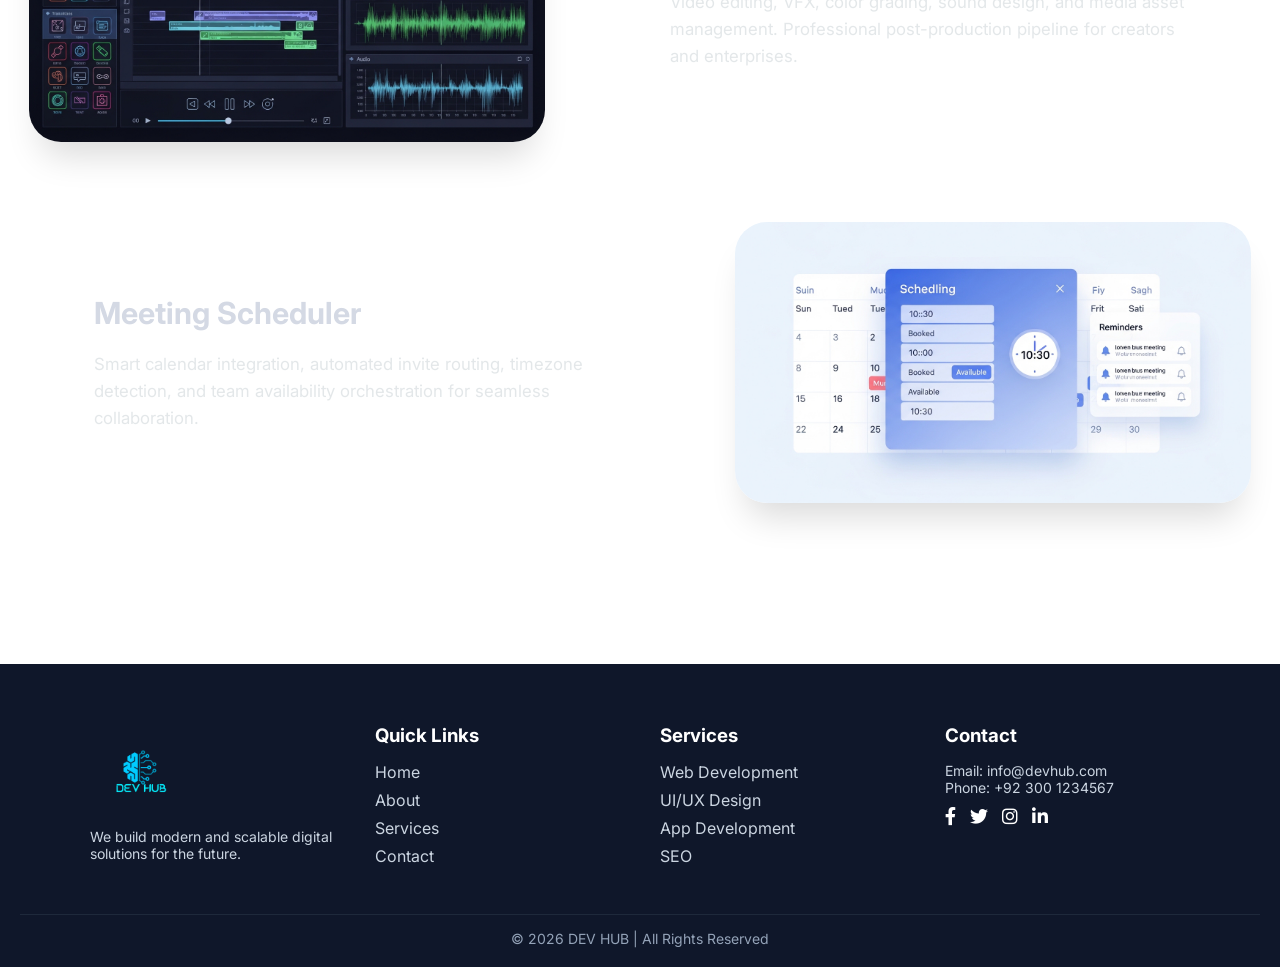
<file: service.html>
<!DOCTYPE html>
<html lang="en">
<head>
    <meta charset="UTF-8">
    <meta name="viewport" content="width=device-width, initial-scale=1.0">
    <title>Dev_Hub</title>
    <link rel="stylesheet" href="service.css">
    <link href="https://fonts.googleapis.com/css2?family=Inter:opsz,wght@14..32,300;14..32,400;14..32,600;14..32,700;14..32,800&display=swap" rel="stylesheet">
  <link rel="stylesheet" href="https://cdnjs.cloudflare.com/ajax/libs/font-awesome/6.0.0-beta3/css/all.min.css">
</head>
<body>
        <div class="hero">
          <nav class="navbar">  
            <div class="logo">
            <img src="pic.png" alt="">
            <button class="navbar-toggle">
              <span class="bar"></span>
              <span class="bar"></span>
              <span class="bar"></span>
            </button>
             <ul class="menu">
            <li><a href="index.html">Home</a></li>
            <li><a href="about.html">About us</a></li>
            <li><a href="#">Service</a></li>
            <li><a href="project.html">Projects</a></li>
            <li><a href="booking.html">Booking</a></li>
            <li><a href="blog.html">Blog</a></li>
            <li><a href="contact.html">Contact us</a></li>
          </ul>
          </div>
        </nav>
  </div>
 </div>
<section class="hero2">
  <div class="container hero-grid">
    <div class="hero-content">
      <div class="hero-badge">✦ Next-Gen Solutions</div>
      <h1>The Best IT Solution<br>and Technology Needs</h1>
      <p class="hero-desc">A leading IT solutions provider dedicated to meeting the technology needs of <br>businesses and individuals with a deep understanding of the ever-evolving IT landscape,<br> we offer a wide range of innovative and customized solutions.</p>
      <div class="hero-buttons">
        <a href="#" class="btn-primary">Get in Touch</a>
        <a href="#" class="btn-outline">Learn More →</a>
      </div>
    </div>
  </div>
</section>

<!-- CORE SERVICES SECTION with requested services: software development, web & mobile, SaaS, AI & automation, AI content generation, digital marketing, post production, meeting scheduler, appointment booking interface -->
<section class="services-section">
  <div class="container">
    <h2 class="section-title">Core Services</h2>

    <!-- Service 1: Software Development (text left, image right) -->
    <div class="service-row" data-scroll="left-to-right">
      <div class="service-text">
        <h3 class="service-title">Software Development</h3>
        <p class="service-desc">Enterprise-grade custom software, scalable microservices, and legacy modernization. We build robust, secure, and high-performance applications tailored to your business workflows.</p>
      </div>
      <div class="service-img-container">
        <img class="service-img" src="img3.jpg" alt="Software Development">
      </div>
    </div>

    <!-- Service 2: Web & Mobile Solutions (image left, text right) -->
    <div class="service-row" data-scroll="right-to-left">
      <div class="service-text">
        <h3 class="service-title">Web & Mobile Solutions</h3>
        <p class="service-desc">Responsive web apps, progressive web apps, and native iOS/Android applications. Pixel-perfect UI/UX with modern frameworks ensuring cross-platform excellence.</p>
      </div>
      <div class="service-img-container">
        <img class="service-img" src="img4.jpg" alt="Web & Mobile Solutions">
      </div>
    </div>

    <!-- Service 3: SaaS Platforms (text left, image right) -->
    <div class="service-row" data-scroll="left-to-right">
      <div class="service-text">
        <h3 class="service-title">SaaS Platforms</h3>
        <p class="service-desc">End-to-end SaaS product engineering, multi-tenancy architecture, subscription management, and cloud-native deployment for global scale.</p>
      </div>
      <div class="service-img-container">
        <img class="service-img" src="img5.jpg" alt="SaaS Platforms">
      </div>
    </div>

    <!-- Service 4: AI & Automation (image left, text right) -->
    <div class="service-row" data-scroll="right-to-left">
      <div class="service-text">
        <h3 class="service-title">AI & Automation</h3>
        <p class="service-desc">Intelligent process automation, RPA, custom AI agents, and predictive analytics. Streamline operations with machine learning integration and smart decision engines.</p>
      </div>
      <div class="service-img-container">
        <img class="service-img" src="img6.jpeg" alt="AI and Automation">
      </div>
    </div>

    <!-- Service 5: AI Content Generation (text left, image right) -->
    <div class="service-row" data-scroll="left-to-right">
      <div class="service-text">
        <h3 class="service-title">AI Content Generation</h3>
        <p class="service-desc">Generative AI for blogs, marketing copy, product descriptions, and multilingual content. Leverage LLMs to scale creative output without losing brand voice.</p>
      </div>
      <div class="service-img-container">
        <img class="service-img" src="img7.jpg" alt="AI Content Generation">
      </div>
    </div>

    <!-- Service 6: Digital Marketing (image left, text right) -->
    <div class="service-row" data-scroll="right-to-left">
      <div class="service-text">
        <h3 class="service-title">Digital Marketing</h3>
        <p class="service-desc">SEO-first strategies, performance marketing, social media management, and conversion optimization. Data-driven campaigns that maximize ROI.</p>
      </div>
      <div class="service-img-container">
        <img class="service-img" src="img9.jpeg" alt="Digital Marketing">
      </div>
    </div>

    <!-- Service 7: Post Production Service (text left, image right) -->
    <div class="service-row" data-scroll="left-to-right">
      <div class="service-text">
        <h3 class="service-title">Post Production Service</h3>
        <p class="service-desc">Video editing, VFX, color grading, sound design, and media asset management. Professional post-production pipeline for creators and enterprises.</p>
      </div>
      <div class="service-img-container">
        <img class="service-img" src="img8.jpeg" alt="Post Production">
      </div>
    </div>

    <!-- Service 8: Meeting Scheduler (image left, text right) -->
    <div class="service-row" data-scroll="right-to-left">
      <div class="service-text">
        <h3 class="service-title">Meeting Scheduler</h3>
        <p class="service-desc">Smart calendar integration, automated invite routing, timezone detection, and team availability orchestration for seamless collaboration.</p>
      </div>
      <div class="service-img-container">
        <img class="service-img" src="img10.jpg" alt="Meeting Scheduler">
      </div>
    </div>
</section>
  <footer class="footer">
  <div class="footer-container">

    <!-- Brand -->
    <div class="footer-col">
      <img src="pic.png" alt="Logo" class="footer-logo">
      <p>We build modern and scalable digital solutions for the future.</p>
    </div>

    <!-- Quick Links -->
    <div class="footer-col">
      <h3>Quick Links</h3>
      <ul>
        <li><a href="index.html">Home</a></li>
        <li><a href="about.html">About</a></li>
        <li><a href="service.html">Services</a></li>
        <li><a href="contact.html">Contact</a></li>
      </ul>
    </div>

    <!-- Services -->
    <div class="footer-col">
      <h3>Services</h3>
      <ul>
        <li><a href="service.html">Web Development</a></li>
        <li><a href="service.html">UI/UX Design</a></li>
        <li><a href="service.html">App Development</a></li>
        <li><a href="service.html">SEO</a></li>
      </ul>
    </div>

    <!-- Contact -->
    <div class="footer-col">
      <h3>Contact</h3>
      <p>Email: info@devhub.com</p>
      <p>Phone: +92 300 1234567</p>

      <div class="socials">
        <a href="https://www.facebook.com"><i class="fab fa-facebook-f"></i></a>
        <a href="https://twitter.com"><i class="fab fa-twitter"></i></a>
        <a href="https://www.instagram.com"><i class="fab fa-instagram"></i></a>
        <a href="https://www.linkedin.com/in/afra-zia-7a85b73a2"><i class="fab fa-linkedin-in"></i></a>
      </div>
    </div>

  </div>

  <div class="footer-bottom">
    <p>© 2026 DEV HUB | All Rights Reserved</p>
  </div>
</footer>

<script>
  (function() {
    // Select all service rows and their image containers
    const rows = document.querySelectorAll('.service-row');
    
    // For each row, store initial transform state and direction config
    const items = [];
    
    rows.forEach(row => {
      const imgContainer = row.querySelector('.service-img-container');
      if (!imgContainer) return;
      
      const directionAttr = row.getAttribute('data-scroll');
      let direction = 'left-to-right'; // default
      if (directionAttr === 'right-to-left') direction = 'right-to-left';
      
      // Get bounding rect to determine max offset based on initial position
      // We will use percentage of viewport width: max movement = 80px on desktop, less on mobile
      let maxOffset = 70; // base px movement range
      
      // store original inline transform (none by default)
      // We'll reset to identity matrix
      imgContainer.style.transform = 'translateX(0px)';
      
      items.push({
        container: imgContainer,
        direction: direction,
        maxOffset: maxOffset,
        rowElement: row
      });
    });
    
    // Update offset based on scroll position relative to each row
    function updateScrollMovement() {
      const viewportHeight = window.innerHeight;
      const scrollY = window.scrollY;
      
      items.forEach(item => {
        const container = item.container;
        const row = item.rowElement;
        if (!row) return;
        
        const rect = row.getBoundingClientRect();
        const absoluteTop = rect.top + scrollY;
        const absoluteBottom = absoluteTop + rect.height;
        
        // Determine scroll progress relative to row's visibility window
        // Start effect when the row enters 20% from bottom, fully active until top edge leaves viewport
        const rowMidPoint = absoluteTop + rect.height * 0.5;
        const activationStart = absoluteTop - viewportHeight * 0.3;
        const activationEnd = absoluteBottom - viewportHeight * 0.7;
        
        let progress = 0;
        if (scrollY <= activationStart) {
          progress = 0;
        } else if (scrollY >= activationEnd) {
          progress = 1;
        } else {
          progress = (scrollY - activationStart) / (activationEnd - activationStart);
        }
        
        // Clamp progress between 0 and 1
        progress = Math.min(1, Math.max(0, progress));
        
        // Determine max offset (responsive: less movement on small screens)
        let maxMove = 70;
        if (window.innerWidth <= 768) maxMove = 35;
        if (window.innerWidth <= 480) maxMove = 24;
        
        let translateX = 0;
        if (item.direction === 'left-to-right') {
          // image moves from LEFT (negative offset) to RIGHT (positive offset) as we scroll
          // start: -maxMove , end: +maxMove (or from 0 to maxMove?? we want subtle glide from left side towards right)
          // Better: start at -maxMove*0.6 and go to +maxMove*0.6 for elegant movement
          translateX = -maxMove * 0.5 + (progress * maxMove);
        } else { // right-to-left
          // image moves from RIGHT (positive offset) to LEFT (negative offset)
          translateX = maxMove * 0.5 - (progress * maxMove);
        }
        
        // Apply smooth translationX
        container.style.transform = `translateX(${translateX}px)`;
      });
    }
    
    // initial call and attach scroll event with throttling for performance
    let ticking = false;
    function onScrollHandler() {
      if (!ticking) {
        requestAnimationFrame(() => {
          updateScrollMovement();
          ticking = false;
        });
        ticking = true;
      }
    }
    
    window.addEventListener('scroll', onScrollHandler);
    window.addEventListener('resize', () => {
      // recalc on resize and update max offsets per item (maxOffset re-evaluated)
      updateScrollMovement();
    });
    updateScrollMovement(); // initial update
    
    // Re-run on load for dynamic images
    window.addEventListener('load', () => {
      updateScrollMovement();
    });
  })();
  </script>
<script src="https://unpkg.com/aos@2.3.4/dist/aos.js"></script>
<script src="script.js"></script>
<script>
  AOS.init();
</script>
</body>
</html>
</file>
<file: about.css>
@import url('https://fonts.googleapis.com/css2?family=Inter:opsz,wght@14..32,300;14..32,400;14..32,600;14..32,700;14..32,800&display=swap');
        
        * {
            margin: 0;
            padding: 0;
            box-sizing: border-box;
        }
        
        :root {
            --primary: #00E5FF;
            --secondary: #3B82F6;
            --bg-dark: #050A14;
            --text: #ffffff;
            --text-soft: #9CA3AF;
        }
        
        body::before {
            content: "";
            position: fixed;
            inset: 0;
            background: rgba(5, 10, 20, 0.75);
            z-index: -1;
        }
        
        body {
            font-family: "Inter", sans-serif;
            min-height: 100vh;
            overflow-x: hidden;
            background-image: url('img1.jpg');
            background-size: cover;
            background-position: center;
            background-repeat: no-repeat;
            background-attachment: fixed;
            position: relative;
        }
        
        .hero {
            position: relative;
            overflow: hidden;
        }
        
        .navbar {
            position: sticky;
            top: 0;
            width: 100%;
            display: flex;
            justify-content: center;
            align-items: center;
            height: 80px;
            z-index: 999;
            color: rgb(253, 250, 250);
            border-radius: 100px;
            background: transparent;
            box-shadow: 0 10px 20px rgba(0, 0, 0, 0.5);
            backdrop-filter: blur(10px);
        }
        
        .logo {
            display: flex;
            align-items: center;
            justify-content: space-between;
            padding: 0 2rem;
            width: 100%;
            max-width: 1600px;
        }
        
        .logo img {
            height: 90px;
            width: auto;
        }
        
        .logo .menu {
            gap: 1.5rem;
            display: flex;
            text-align: center;
            text-decoration: none;
            list-style: none;
        }
        
        .logo .menu li a {
            text-decoration: none;
            color: #fff;
            font-size: 1.3rem;
            font-weight: 500;
            padding: 3px;
            border-radius: 20px;
            border: 4px solid transparent;
            transition: all 0.7s ease;
            white-space: nowrap;
        }
        
        .logo .menu li a:hover {
            color: rgb(15, 14, 14);
            background: rgba(100, 181, 238, 0.8);
            border: 2px solid #ae355539;
        }
        
        .navbar-toggle {
            display: none;
            background: transparent;
            padding: 10px;
            border: none;
            cursor: pointer;
        }
        
        .bar {
            display: block;
            width: 25px;
            height: 3px;
            margin: 5px auto;
            background: #fff;
            transition: all 0.3s ease-in-out;
        }
        
        .hero2 {
            position: relative;
            width: 60%;
            height: 400px;
            margin: 1rem auto;
            border-radius: 24px;
            background-size: cover;
            background-position: center;
            overflow: hidden;
        }
        
        .overlay-video {
            position: absolute;
            inset: 0;
            width: 100%;
            height: 100%;
            object-fit: cover;
            z-index: 1;
        }
        
        .hero-content {
            position: absolute;
            top: 20px;
            left: 50%;
            transform: translateX(-50%);
            z-index: 3;
            text-align: center;
            color: white;
        }
        
        .testimonial {
            margin-bottom: 100px;
            flex: 1;
            max-width: 650px;
            padding: 30px 20px;
            border-radius: 28px;
            background: linear-gradient(145deg, #f4f1ff, rgb(51, 113, 179));
            color: #000;
            box-shadow: 0 10px 30px rgba(0, 0, 0, 0.25);
            margin-left: 100px;
            bottom: 100px;
        }
        
        .testimonial i {
            font-size: 1.5rem;
            opacity: 0.5;
        }
        
        .testimonial p {
            font-size: 15px;
            margin: 10px 0;
            font-style: italic;
        }
        
        .testimonial .author {
            font-size: 15px;
            font-weight: bold;
        }
        
        .page {
            display: none;
            animation: fadeIn 0.4s ease;
        }
        
        .active-page {
            display: block;
        }
        
        @keyframes fadeIn {
            from { opacity: 0; transform: translateY(12px); }
            to { opacity: 1; transform: translateY(0); }
        }
        
        .hero2 h1 {
            font-size: 3rem;
            font-weight: 800;
            background: linear-gradient(125deg, #babcc3, #d9d8dc);
            -webkit-background-clip: text;
            background-clip: text;
            color: transparent;
            letter-spacing: -0.02em;
            margin-top: 60px;
        }
        
        .section-title {
            font-size: 2rem;
            font-weight: 700;
            margin-bottom: 48px;
            position: relative;
            display: inline-block;
        }
        
        .section-title:after {
            content: '';
            position: absolute;
            bottom: -12px;
            left: 1px;
            width: 60px;
            height: 4px;
            background: #e0dfe6;
            border-radius: 4px;
        }
        
        .about-grid {
            display: flex;
            flex-wrap: wrap;
            gap: 20px;
            margin-top: 40px;
            align-items: center;
            justify-content: center;
        }
        
        .about-text {
            flex: 1;
            color: #f5f4f7;
            margin-left: 0;
            max-width: 600px;
        }
        
        .about-text h2 {
            color: #00eaff;
            font-family: 'Gill Sans', 'Gill Sans MT', Calibri, 'Trebuchet MS', sans-serif;
            font-size: 3rem;
            margin-bottom: 10px;
        }
        
        .about-text p {
            width: 600px;
            width: 100%;
            word-wrap: break-word;
        }
        
        .stats {
            display: flex;
            gap: 32px;
            margin-top: 32px;
            flex-wrap: wrap;
        }
        
        .stat-item {
            text-align: center;
        }
        
        .stat-number {
            font-size: 2.5rem;
            font-weight: 800;
            color: #00eaff;
        }
        
        .mv-section {
            display: flex;
            justify-content: center;
            gap: 30px;
            padding: 60px 20px;
            flex-wrap: wrap;
            background: transparent;
        }
        
        .card-text {
            max-width: 320px;
            flex: 1 1 300px;
            padding: 25px;
            border-radius: 15px;
            background: rgba(255, 255, 255, 0.05);
            border: 1px solid rgba(0, 234, 255, 0.2);
            backdrop-filter: blur(10px);
            color: #f5f4f7;
            text-align: center;
            box-shadow: 0 0 10px rgba(0, 234, 255, 0.1);
            transition: 0.3s ease;
        }
        
        .card-text:hover {
            transform: translateY(-10px);
            box-shadow: 0 0 25px rgba(0, 234, 255, 0.5);
        }
        
        .card-text h2 {
            color: #00eaff;
            margin-bottom: 10px;
        }
        
        .card-text p {
            opacity: 0.8;
            line-height: 1.6;
        }
        
        .why-us {
            text-align: center;
            padding: 60px 20px 20px;
            background: transparent;
            color: white;
        }
        
        .why-us h2 {
            font-size: 32px;
            color: #00eaff;
            margin-bottom: 10px;
            position: relative;
        }
        
        .why-us h2::after {
            content: "";
            width: 80px;
            height: 3px;
            background: #00eaff;
            display: block;
            margin: 10px auto 0;
            border-radius: 5px;
        }
        
        .why-us p {
            max-width: 600px;
            margin: 10px auto 0;
            opacity: 0.8;
            line-height: 1.6;
        }
        
        .features {
            display: flex;
            justify-content: center;
            gap: 25px;
            padding: 60px 20px;
            flex-wrap: wrap;
            background: transparent;
        }
        
        .feature-card {
            background: rgba(255, 255, 255, 0.04);
            border: 1px solid rgba(0, 229, 255, 0.15);
            backdrop-filter: blur(12px);
            width: 220px;
            padding: 20px;
            border-radius: 15px;
            color: white;
            text-align: center;
            transition: 0.3s;
            box-shadow: 0 0 10px rgba(0, 234, 255, 0.1);
        }
        
        .feature-card:hover {
            transform: translateY(-10px);
            box-shadow: 0 0 30px rgba(0, 229, 255, 0.4);
        }
        
        .feature-card h3 {
            color: #00eaff;
            margin-bottom: 10px;
        }
        
        .feature-card p {
            opacity: 0.8;
            font-size: 14px;
        }
        
        .cta {
            text-align: center;
            padding: 60px 30px;
            border-radius: 24px;
            background: transparent;
            border: 1px solid rgba(0, 229, 255, 0.2);
            color: white;
            margin: 40px auto;
            max-width: 650px;
        }
        
        .cta h2 {
            font-size: 30px;
            color: #00eaff;
            margin-bottom: 10px;
        }
        
        .cta p {
            opacity: 0.8;
            margin-bottom: 20px;
        }
        
        .cta-btn {
            padding: 12px 25px;
            border: none;
            background: #2563eb;
            color: #fff;
            font-weight: bold;
            border-radius: 60px;
            text-decoration: none;
            cursor: pointer;
            transition: 0.3s;
            display: inline-block;
        }
        
        .cta-btn:hover {
            box-shadow: 0 0 20px #2563eb;
            transform: scale(1.05);
        }
        
        .footer {
            background: #0f172a;
            color: #fff;
            padding: 60px 20px 20px;
        }
        
        .footer-container {
            display: grid;
            grid-template-columns: repeat(auto-fit, minmax(220px, 1fr));
            gap: 40px;
            max-width: 1100px;
            margin: auto;
        }
        
        .footer-col h2,
        .footer-col h3 {
            margin-bottom: 15px;
        }
        
        .footer-col p {
            font-size: 14px;
            color: #cbd5e1;
            margin-top: 0;
        }
        
        .footer-col ul {
            list-style: none;
        }
        
        .footer-col ul li {
            margin: 8px 0;
        }
        
        .footer-col ul li a {
            text-decoration: none;
            color: #cbd5e1;
            transition: 0.3s;
        }
        
        .footer-col ul li a:hover {
            color: #38bdf8;
        }
        
        .socials {
            margin-top: 10px;
        }
        
        .socials a {
            margin-right: 10px;
            font-size: 18px;
            text-decoration: none;
            color: #fff;
            transition: 0.3s;
        }
        
        .socials a:hover {
            color: #38bdf8;
        }
        
        .footer-bottom {
            text-align: center;
            border-top: 1px solid #1e293b;
            margin-top: 40px;
            padding-top: 15px;
            font-size: 14px;
            color: #94a3b8;
        }
        
        .footer-logo {
            width: 100px;
            margin-bottom: 0px;
        }
        
        /* ========== RESPONSIVE MEDIA QUERIES (SIRF RESPONSIVE KE LIYE ADD KIYA) ========== */
        
        /* Tablet Styles */
        @media (max-width: 1024px) {
            .hero2 {
                width: 80%;
                height: 350px;
            }
            
            .testimonial {
                margin-left: 20px;
                margin-right: 20px;
                max-width: 100%;
            }
            
            .about-text {
                padding: 0 20px;
            }
            
            .hero2 h1 {
                font-size: 2.5rem;
                margin-top: 40px;
            }
        }
        
        /* Mobile Menu & Responsive */
        @media (max-width: 880px) {
            .navbar {
                backdrop-filter: none;
                padding: 0 15px;
            }
            
            .logo {
                position: relative;
                width: 100%;
            }
            
            .logo .menu {
                position: fixed;
                top: 0;
                right: -100%;
                height: 100vh;
                width: 280px;
                display: flex;
                flex-direction: column;
                align-items: flex-start;
                gap: 1.7rem;
                padding: 5rem 1.5rem;
                box-shadow: 0 10px 30px rgba(0, 0, 0, 0.5);
                background: rgba(5, 10, 20, 0.98);
                backdrop-filter: blur(10px);
                transition: right 0.4s ease;
                z-index: 999;
            }
            
            .logo .menu.active {
                right: 0;
            }
            
            .navbar-toggle {
                display: block;
                z-index: 1001;
            }
            
            .navbar-toggle.active .bar:nth-child(2) {
                opacity: 0;
            }
            
            .navbar-toggle.active .bar:nth-child(1) {
                transform: translateY(8px) rotate(45deg);
            }
            
            .navbar-toggle.active .bar:nth-child(3) {
                transform: translateY(-8px) rotate(-45deg);
            }
            
            .hero2 {
                width: 90%;
                height: 300px;
                margin: 0.5rem auto;
            }
            
            .hero2 h1 {
                font-size: 1.8rem;
                margin-top: 30px;
            }
            
            .hero-content {
                width: 90%;
                top: 10px;
            }
            
            .about-grid {
                flex-direction: column;
                padding: 0 15px;
            }
            
            .about-text {
                text-align: center;
            }
            
            .about-text h2 {
                font-size: 2rem;
            }
            
            .testimonial {
                margin-left: 0;
                margin: 0 15px 50px 15px;
            }
            
            .stats {
                justify-content: center;
            }
            
            .mv-section {
                padding: 40px 15px;
                gap: 20px;
            }
            
            .features {
                gap: 15px;
                padding: 40px 15px;
            }
            
            .feature-card {
                width: calc(50% - 15px);
                min-width: 160px;
            }
            
            .cta {
                margin: 30px 15px;
                padding: 40px 20px;
            }
            
            .cta h2 {
                font-size: 24px;
            }
            
            .footer-container {
                grid-template-columns: repeat(2, 1fr);
                gap: 30px;
                padding: 0 15px;
            }
        }
        
        /* Small Mobile Styles */
        @media (max-width: 580px) {
            .hero2 {
                height: 250px;
            }
            
            .hero2 h1 {
                font-size: 1.4rem;
                margin-top: 20px;
            }
            
            .hero2 h1 br {
                display: none;
            }
            
            .feature-card {
                width: 100%;
                max-width: 280px;
            }
            
            .footer-container {
                grid-template-columns: 1fr;
                text-align: center;
            }
            
            .socials {
                display: flex;
                justify-content: center;
            }
            
            .footer-col ul li a {
                display: inline-block;
            }
            
            .cta h2 {
                font-size: 20px;
            }
            
            .cta p {
                font-size: 14px;
            }
            
            .about-text h2 {
                font-size: 1.8rem;
            }
            
            .stat-number {
                font-size: 1.8rem;
            }
        }
        
        /* Extra Small Mobile */
        @media (max-width: 480px) {
            .logo img {
                height: 60px;
            }
            
            .hero2 {
                height: 220px;
            }
            
            .hero2 h1 {
                font-size: 1.2rem;
            }
            
            .card-text h2 {
                font-size: 1.3rem;
            }
            
            .why-us h2 {
                font-size: 24px;
            }
            
            .cta-btn {
                padding: 10px 20px;
                font-size: 14px;
            }
        }
        
        /* Container class missing - adding */
        .container {
            max-width: 1200px;
            margin: 0 auto;
            padding: 0 20px;
        }
        /* Desktop par normal footer show hoga */
/* Desktop: full footer */
.footer {
  display: block;
}

/* Mobile view */
@media (max-width: 768px) {

  /* poora main footer hide */
  .footer-container {
    display: none;
  }

  /* sirf last line show */
  .footer-bottom {
    display: block;
    text-align: center;
    padding: 15px;
    font-size: 14px;
    color: #94a3b8;
  }
}
</file>
<file: booking.css>
@import url('https://fonts.googleapis.com/css2?family=Inter:opsz,wght@14..32,300;14..32,400;14..32,600;14..32,700;14..32,800&display=swap');
* {
  margin: 0;
  padding: 0;
  box-sizing: border-box;
}
:root {
  --primary: #00E5FF;   /* glow color (same as bg) */
  --secondary: #3B82F6; /* soft blue */
  --bg-dark: #050A14;
  --text: #ffffff;
  --text-soft: #9CA3AF;
}
body::before {
  content: "";
  position: fixed;
  inset: 0;
  background: rgba(5, 10, 20, 0.75); /* dark overlay */
  z-index: -1;
}
body {
  background-image: url(img1.jpg);
  background-size: cover;
  background-position: center;
  background-attachment: fixed; /* premium feel */
}
body{
  font-family: "Inter", sans-serif;
  min-height: 100vh;
   overflow-x: hidden;
    background-size: cover; 
            background-position: center;
            background-repeat: no-repeat;
position: relative; 
}
.hero {
  position: relative;
  overflow: hidden;
}
.navbar {
  position: sticky;
  top: 0;
  width: 100%;
  display: flex;
  justify-content:center;
  align-items: center;
  height: 80px;
  z-index: 999;
  color: rgb(253, 250, 250);
  border-radius: 100px;
  background: transparent;
  box-shadow: 0 10px 20px rgba(0, 0, 0, 0.5);
  backdrop-filter: blur(10px);
}
.logo{
  display: flex;
  align-items: center;
  justify-content: space-between;
  padding: 0 2rem;
  width: 100%;
  max-width: 1600px;
}
.logo img{
height: 90px; ;
width: auto;
}
 .logo .menu {
  display: flex;
  gap: 1.5rem;
  text-align: center;
  text-decoration: none;
list-style: none;
}
.logo .menu li a{
  text-decoration: none;
  color: #f2efef;
  font-size: 1.3rem;
  font-weight: 500;
  padding: 3px;
  border-radius: 20px;
  border: 4px solid transparent;
  transition: all 0.7s ease;
  white-space: nowrap;
}
.logo .menu li a:hover{
  color: black;
  background: rgba(100, 181, 238, 0.8);
border: 2px solid #ae355539;
}
.navbar-toggle{
  display: none;
  background: transparent;
  padding: 10px;
  border: none;
  cursor: pointer;
}
.bar{
  display: block;
  width:25px ;
  height: 3px;
  margin: 5px auto;
  background: #f0eded;
  transition: all 0.3s ease-in-out;
}
/* hero section */
    .hero-booking {
      padding: 64px 0 40px;
      text-align: center;
      background: radial-gradient(ellipse at 70% 20%, rgba(37, 99, 235, 0.12), transparent);
    }

    .hero-booking h1 {
      font-size: 3.5rem;
      font-weight: 800;
      background: linear-gradient(145deg, #FFFFFF, #94A3B8);
      -webkit-background-clip: text;
      background-clip: text;
      color: transparent;
      margin-bottom: 16px;
    }

    .hero-sub {
      font-size: 1.2rem;
      color: #94A3B8;
      max-width: 600px;
      margin: 0 auto 20px;
    }

    .trust-badge {
      display: inline-flex;
      gap: 24px;
      background: rgba(255,255,255,0.03);
      backdrop-filter: blur(8px);
      padding: 10px 24px;
      border-radius: 60px;
      font-size: 0.85rem;
      color: #A78BFA;
    }
.container {
  max-width: 1200px;
  margin: 0 auto;
  padding: 0 24px;
}
    /* main booking grid */
    .booking-grid {
      display: grid;
      grid-template-columns: 1fr 1fr;
      gap: 40px;
      margin: 50px 0 60px;
    }

    /* glass form */
    .glass-form {
      background: rgba(18, 22, 30, 0.7);
      backdrop-filter: blur(12px);
      border-radius: 40px;
      padding: 36px;
      border: 1px solid rgba(255,255,255,0.08);
      box-shadow: 0 25px 40px -12px rgba(0,0,0,0.4);
    }

    .form-row {
      margin-bottom: 24px;
      color: rgb(248, 239, 239);
    }

    label {
      display: block;
      font-weight: 500;
      margin-bottom: 8px;
      color: #CBD5E1;
      font-size: 0.9rem;
    }

    input, select, textarea {
      width: 100%;
      background: rgba(10, 12, 16, 0.7);
      border: 1px solid rgba(255, 255, 255, 0);
      border-radius: 20px;
      padding: 14px 18px;
      color: #F1F5F9;
      font-size: 1rem;
      font-family: inherit;
      transition: all 0.2s;
    }

    input:focus, select:focus, textarea:focus {
      outline: none;
      border-color: #60A5FA;
      box-shadow: 0 0 0 3px rgba(96,165,250,0.2);
      background: rgba(15, 23, 42, 0.9);
    }

    /* time slots */
    .time-slots {
      color: #fff;
      margin: 16px 0 28px;
    }
    .slot-title {
      font-weight: 600;
      margin-bottom: 12px;
      font-size: 1rem;
    }
    .slot-buttons {
      display: flex;
      flex-wrap: wrap;
      gap: 12px;
    }
    .time-slot {
      background: rgba(30, 34, 45, 0.8);
      border: 1px solid rgba(255,255,255,0.1);
      padding: 10px 22px;
      border-radius: 48px;
      font-weight: 500;
      cursor: pointer;
      transition: all 0.2s;
      color: #CBD5E1;
    }
    .time-slot:hover {
      background: #2563EB30;
      border-color: #60A5FA;
    }
    .time-slot.active {
      background: #2563EB;
      border-color: #2563EB;
      color: white;
      box-shadow: 0 5px 12px rgba(37,99,235,0.3);
    }

    /* CTA button */
    .book-btn {
      background: #2563EB;
      width: 100%;
      padding: 16px;
      border: none;
      border-radius: 48px;
      font-weight: 700;
      font-size: 1.1rem;
      color: white;
      cursor: pointer;
      transition: 0.2s;
      margin-top: 8px;
      font-family: inherit;
    }
    .book-btn:hover {
      background: #1D4ED8;
      transform: translateY(-2px);
      box-shadow: 0 12px 25px -8px #2563EB;
    }

    /* benefits right side */
    .benefits-card {
      background: linear-gradient(145deg, #111827, #0F172A);
      border-radius: 40px;
      padding: 36px;
      border: 1px solid rgba(255,255,255,0.05);
      height: fit-content;
    }
    .benefits-card h3 {
      color: #fff;
      font-size: 1.8rem;
      margin-bottom: 28px;
    }
    .benefit-item {
      display: flex;
      align-items: center;
      gap: 16px;
      margin-bottom: 28px;
    }
    .benefit-icon {
      font-size: 2rem;
    }
    .benefit-text strong {
      display: block;
      color: #F1F5F9;
      font-size: 1.1rem;
    }
    .benefit-text p {
      color: #94A3B8;
      font-size: 0.9rem;
    }

    /* trust section (logos / reviews) */
    .trust-section {
      margin: 30px 0 50px;
      text-align: center;
      background: rgba(15, 23, 42, 0.5);
      border-radius: 60px;
      padding: 28px 20px;
      backdrop-filter: blur(4px);
    }
    .trust-logos {
      display: flex;
      flex-wrap: wrap;
      justify-content: center;
      gap: 32px;
      margin-top: 20px;
      opacity: 0.7;
      font-weight: 500;
      color: #e5e9ef;
    }
    .trust-logos span {
      background: rgba(255,255,255,0.03);
      padding: 6px 18px;
      border-radius: 100px;
    }
    /* modal confirmation */
    .modal {
      display: none;
      position: fixed;
      top: 0; left: 0;
      width: 100%; height: 100%;
      background: rgba(0,0,0,0.85);
      backdrop-filter: blur(12px);
      z-index: 1000;
      align-items: center;
      justify-content: center;
    }
    .modal-content {
      background: #0F172A;
      max-width: 450px;
      padding: 40px;
      color: #fff;
      border-radius: 48px;
      text-align: center;
      border: 1px solid #2563EB;
      animation: fadeUp 0.3s;
    }
    @keyframes fadeUp {
      from { transform: translateY(30px); opacity: 0; }
      to { transform: translateY(0); opacity: 1; }
    }
    .close-modal {
      margin-top: 20px;
      background: #2563EB;
      border: none;
      padding: 10px 24px;
      border-radius: 40px;
      color: white;
      cursor: pointer;
    }
    @media (max-width: 900px) {
      .booking-grid {
        grid-template-columns: 1fr;
        gap: 30px;
      }
      .hero-booking h1 {
        font-size: 2.5rem;
      }
      .container {
        padding: 0 20px;
      }
      .glass-form, .benefits-card {
        padding: 28px;
      }
    }
 .footer {
  background: #0f172a;
  color: #fff;
  width: 100%;
  padding: 60px 20px 20px;
}

.footer-container {
  display: grid;
  grid-template-columns: repeat(auto-fit, minmax(220px, 1fr));
  gap: 40px;
    max-width: 1100px;
  margin: auto;
}

.footer-col h2,
.footer-col h3 {
  margin-bottom: 15px;
}

.footer-col p {
  font-size: 14px;
  color: #cbd5e1;
  margin-top: 0;
}

.footer-col ul {
  list-style: none;
}

.footer-col ul li {
  margin: 8px 0;
}

.footer-col ul li a {
  text-decoration: none;
  color: #cbd5e1;
  transition: 0.3s;
}

.footer-col ul li a:hover {
  color: #38bdf8;
}

.logo {
  color: #38bdf8;
}

.socials {
  margin-top: 10px;
}

.socials a {
  margin-right: 10px;
  font-size: 18px;
  text-decoration: none;
  color: #fff;
  transition: 0.3s;
}

.socials a:hover {
  color: #38bdf8;
}

.footer-bottom {
  text-align: center;
  border-top: 1px solid #1e293b;
  margin-top: 40px;
  padding-top: 15px;
  font-size: 14px;
  color: #94a3b8;
}
 .footer-logo {
  width: 100px;   /* size control */
  margin-bottom: 0px;
}     
/* default */
.service-img {
  max-width: 100%;
}
@media(max-width:880px){

  .navbar{
    backdrop-filter: none;
  }

  .logo .menu{
    display: none; /* default hidden */
    flex-direction: column;
    align-items: flex-start;
    gap: 1.7rem;
    position: fixed;   /*  change from absolute */
    height: 100vh;
    width: 250px;
    top: 0;
    right: -100%;  /*  start off-screen */
    padding: 5rem 1.5rem;
    box-shadow: 0 10px 10px rgba(0, 0, 0, 0.5);
    backdrop-filter: blur(10px);
    background: rgba(5,10,20,0.95); /* important for visibility */
    transition: right 0.4s ease; /* smooth slide */
  }

  .logo .menu.active{
    display: flex;
    right: 0; /*  slide in */
  }

  .navbar-toggle{
    display: block;
    z-index: 1000;
  }

  /* toggle animation */
  .navbar-toggle.active .bar:nth-child(2){
    opacity: 0;
  }

  .navbar-toggle.active .bar:nth-child(1){
    transform: translateY(8px) rotate(45deg);
  } 

  .navbar-toggle.active .bar:nth-child(3){
    transform: translateY(-8px) rotate(-45deg);
  } 
}  
/* Desktop: full footer */
.footer {
  display: block;
}

/* Mobile view */
@media (max-width: 768px) {

  /* poora main footer hide */
  .footer-container {
    display: none;
  }

  /* sirf last line show */
  .footer-bottom {
    display: block;
    text-align: center;
    padding: 15px;
    font-size: 14px;
    color: #94a3b8;
  }
}
</file>
<file: contact.css>
@import url('https://fonts.googleapis.com/css2?family=Inter:opsz,wght@14..32,300;14..32,400;14..32,600;14..32,700;14..32,800&display=swap');
* {
  margin: 0;
  padding: 0;
  box-sizing: border-box;
}
.container {
  max-width: 1200px;
  margin: auto;
  padding: 0 24px;
}
:root {
  --primary: #00E5FF;   /* glow color (same as bg) */
  --secondary: #3B82F6; /* soft blue */
  --bg-dark: #050A14;
  --text: #ffffff;
  --text-soft: #9CA3AF;
}
body::before {
  content: "";
  position: fixed;
  inset: 0;
  background: rgba(5, 10, 20, 0.75); /* dark overlay */
  z-index: -1;
}
body{
  background-image: url('img1.jpg');
  background-attachment: fixed; /* premium feel */
  font-family: "Inter", sans-serif;
  min-height: 100vh;
   overflow-x: hidden;
    background-size: cover; 
            background-position: center;
            background-repeat: no-repeat;
position: relative; 
}
.hero {
  position: relative;
  overflow: hidden;
}
.navbar {
  position: sticky;
  top: 0;
  width: 100%;
  display: flex;
  justify-content:center;
  align-items: center;
  height: 80px;
  z-index: 999;
  color: rgb(253, 250, 250);
  border-radius: 100px;
  background: transparent;
  box-shadow: 0 10px 20px rgba(0, 0, 0, 0.5);
  backdrop-filter: blur(10px);
}
.logo{
  display: flex;
  align-items: center;
  justify-content: space-between;
  padding: 0 2rem;
  width: 100%;
  max-width: 1600px;
}
.logo img{
height: 90px; ;
width: auto;
}
 .logo .menu {
  display: flex;
  gap: 1.5rem;
  text-align: center;
  text-decoration: none;
list-style: none;
}
.logo .menu li a{
  text-decoration: none;
  color: #f2efef;
  font-size: 1.3rem;
  font-weight: 500;
  padding: 3px;
  border-radius: 20px;
  border: 4px solid transparent;
  transition: all 0.7s ease;
  white-space: nowrap;
}
.logo .menu li a:hover{
  color: black;
  background: rgba(100, 181, 238, 0.8);
border: 2px solid #ae355539;
}
.navbar-toggle{
  display: none;
  background: transparent;
  padding: 10px;
  border: none;
  cursor: pointer;
}
.bar{
  display: block;
  width:25px ;
  height: 3px;
  margin: 5px auto;
  background: #f0eded;
  transition: all 0.3s ease-in-out;
}

    /* Hero Section */
    .hero-saas {
      padding: 80px 0 50px;
      text-align: center;
    }

    .hero-saas h1 {
      font-size: 4rem;
      font-weight: 800;
      background: linear-gradient(145deg, #FFFFFF, #7E8AFF);
      -webkit-background-clip: text;
      background-clip: text;
      color: transparent;
      margin-bottom: 20px;
      letter-spacing: -0.02em;
    }

    .hero-saas p {
      font-size: 1.2rem;
      color: #94A3B8;
      max-width: 620px;
      margin: 0 auto;
    }

    /* Contact Cards Grid */
    .contact-cards {
      display: flex;
      flex-wrap: wrap;
      justify-content: center;
      gap: 28px;
      margin: 60px 0 50px;
    }

    .glass-card {
      background: rgba(15, 20, 30, 0.55);
      backdrop-filter: blur(12px);
      border: 1px solid rgba(96, 165, 250, 0.2);
      border-radius: 36px;
      padding: 28px 24px;
      flex: 1;
      min-width: 200px;
      text-align: center;
      transition: all 0.3s cubic-bezier(0.2, 0, 0, 1);
    }

    .glass-card:hover {
      transform: translateY(-6px);
      border-color: #60A5FA;
      background: rgba(20, 28, 40, 0.7);
      box-shadow: 0 20px 35px -12px rgba(37,99,235,0.2);
    }

    .card-icon {
      font-size: 2.6rem;
      margin-bottom: 16px;
    }

    .glass-card h3 {
      color: #fff;
      font-size: 1.4rem;
      margin-bottom: 12px;
      font-weight: 600;
    }

    .glass-card p, .glass-card a {
      color: #CBD5E1;
      text-decoration: none;
      font-size: 0.95rem;
    }

    .glass-card a:hover {
      color: #60A5FA;
    }

    /* 2-Column Form + Map */
    .contact-main {
      margin: 40px 0 70px;
    }

    .two-columns {
      display: grid;
      grid-template-columns: 1fr 1fr;
      gap: 40px;
    }

    /* Glass Form */
    .glass-form {
      background: rgba(12, 18, 28, 0.65);
      backdrop-filter: blur(12px);
      border: 1px solid rgba(96, 165, 250, 0.25);
      border-radius: 48px;
      padding: 40px;
      transition: all 0.2s;
    }

    .form-group {
      margin-bottom: 24px;
    }

    label {
      display: block;
      font-weight: 500;
      margin-bottom: 8px;
      font-size: 0.85rem;
      color: #B9C7D9;
      letter-spacing: 0.3px;
    }

    input, select, textarea {
      width: 100%;
      background: rgba(0, 0, 0, 0.45);
      border: 1px solid rgba(255,255,255,0.1);
      border-radius: 28px;
      padding: 14px 20px;
      color: #F1F5F9;
      font-size: 0.95rem;
      font-family: 'Inter', sans-serif;
      transition: all 0.2s;
    }

    input:focus, select:focus, textarea:focus {
      outline: none;
      border-color: #3B82F6;
      box-shadow: 0 0 0 4px rgba(59,130,246,0.2);
      background: #0A0F18;
    }

    .submit-btn {
      background: linear-gradient(95deg, #2563EB, #3B82F6);
      width: 100%;
      padding: 15px;
      border: none;
      border-radius: 44px;
      font-weight: 700;
      font-size: 1rem;
      color: white;
      cursor: pointer;
      transition: all 0.2s;
      margin-top: 12px;
      letter-spacing: 0.3px;
    }

    .submit-btn:hover {
      transform: translateY(-2px);
      box-shadow: 0 12px 22px -10px #2563EB;
      filter: brightness(1.02);
    }

    /* Map Side */
    .info-map {
      background: rgba(12, 18, 28, 0.5);
      backdrop-filter: blur(8px);
      border-radius: 48px;
      padding: 32px;
      border: 1px solid rgba(96, 165, 250, 0.2);
      height: fit-content;
    }

    .info-map h3 {
      color: #fff;
      font-size: 1.8rem;
      margin-bottom: 24px;
      font-weight: 700;
    }

    .office-detail {
      margin-bottom: 28px;
      color: #fff;
    }

    .detail-line {
      display: flex;
      gap: 14px;
      color: #fff;
      margin-bottom: 18px;
      align-items: center;
    }

    .map-frame {
      border-radius: 32px;
      overflow: hidden;
      margin: 20px 0;
      border: 1px solid rgba(96,165,250,0.3);
    }

    .map-frame iframe {
      width: 100%;
      height: 220px;
      border: 0;
      display: block;
    }

    .response-badge {
      background: rgba(59,130,246,0.15);
      border-radius: 28px;
      color: #fff;
      padding: 12px 18px;
      text-align: center;
      font-size: 0.85rem;
      margin-top: 24px;
    }

    /* Bottom CTA */
    .cta-bottom {
      margin: 50px 0 80px;
      background: radial-gradient(circle at 30% 10%, #1E293B, #05070A);
      border-radius: 64px;
      padding: 56px 40px;
      text-align: center;
      border: 1px solid rgba(59,130,246,0.3);
    }

    .cta-bottom h2 {
      font-size: 2.3rem;
      font-weight: 700;
      margin-bottom: 16px;
      color: #fff;
    }

    .cta-bottom p {
      color: #94A3B8;
      margin-bottom: 32px;
    }

    .cta-btn {
      background: #2563EB;
      padding: 14px 48px;
      border-radius: 60px;
      font-weight: 600;
      display: inline-block;
      text-decoration: none;
      color: white;
      transition: 0.2s;
    }

    .cta-btn:hover {
      background: #1D4ED8;
      transform: scale(1.02);
    }
    /* WhatsApp Floating Button */
    .whatsapp-float {
      position: fixed;
      bottom: 90px;
      right: 24px;
      background: #25D366;
      border-radius: 60px;
      padding: 14px 22px;
      display: flex;
      align-items: center;
      gap: 12px;
      text-decoration: none;
      color: white;
      font-weight: 600;
      backdrop-filter: blur(8px);
      box-shadow: 0 8px 22px rgba(0,0,0,0.3);
      transition: 0.2s;
      z-index: 98;
      font-size: 0.9rem;
      border: none;
      cursor: pointer;
    }

    .whatsapp-float:hover {
      transform: scale(1.05);
      background: #20b859;
    }

    /* Live Chat Widget (Expandable) */
    .chat-widget {
      position: fixed;
      bottom: 24px;
      right: 24px;
      z-index: 99;
      display: flex;
      flex-direction: column;
      align-items: flex-end;
    }

    .chat-bubble {
      background: linear-gradient(135deg, #2563EB, #60A5FA);
      border-radius: 60px;
      padding: 14px 24px;
      display: flex;
      align-items: center;
      gap: 12px;
      cursor: pointer;
      box-shadow: 0 8px 20px rgba(37,99,235,0.3);
      transition: all 0.2s;
      font-weight: 600;
      border: none;
      color: white;
    }

    .chat-bubble:hover {
      transform: scale(1.02);
      background: linear-gradient(135deg, #1c377c, #3B82F6);
    }

    .chat-expand {
      background: rgba(12, 18, 28, 0.95);
      backdrop-filter: blur(20px);
      border-radius: 32px;
      width: 300px;
      margin-bottom: 16px;
      overflow: hidden;
      border: 1px solid rgba(96,165,250,0.4);
      box-shadow: 0 20px 30px -12px black;
      transition: all 0.2s;
    }

    .chat-header {
      background: rgba(37,99,235,0.3);
      padding: 14px 18px;
      font-weight: 700;
      display: flex;
      justify-content: space-between;
      border-bottom: 1px solid rgba(255,255,255,0.1);
    }
.chat-header span {
      color: #fff;
    }
    .chat-body {
      padding: 18px;
    }

    .chat-msg {
      background: rgba(19, 20, 20, 0.908);
      color: #fff;
      padding: 10px 14px;
      border-radius: 20px;
      margin-bottom: 16px;
      font-size: 0.85rem;
    }

    .chat-input-group {
      display: flex;
      gap: 8px;
      margin-top: 8px;
    }

    .chat-input-group input {
      flex: 1;
      background: #0F172A;
      border: 1px solid #2D3A5E;
      border-radius: 40px;
      padding: 10px 12px;
      color: white;
    }

    .chat-send {
      background: rgba(9, 56, 158, 0.838);
      border: none;
      border-radius: 40px;
      padding: 0 14px;
      color: white;
      cursor: pointer;
    }

    .hidden-chat {
      display: none;
    }

    /* Responsive */
    @media (max-width: 1024px) {
      .hero-saas h1 {
        font-size: 3rem;
      }
    }

    @media (max-width: 768px) {
      .container {
        padding: 0 24px;
      }
      .hero-saas h1 {
        font-size: 2.4rem;
      }
      .two-columns {
        grid-template-columns: 1fr;
        gap: 32px;
      }
      .contact-cards {
        flex-direction: column;
      }
      .cta-bottom h2 {
        font-size: 1.7rem;
      }
      .glass-form {
        padding: 28px;
      }
      .whatsapp-float span {
        display: inline;
      }
      .chat-expand {
        width: 280px;
      }
    }

    @media (max-width: 480px) {
      .hero-saas h1 {
        font-size: 1.9rem;
      }
      .whatsapp-float span {
        display: none;
      }
      .whatsapp-float {
        padding: 12px;
        border-radius: 50px;
        bottom: 85px;
      }
      .whatsapp-float::before {
        content: "💬";
        font-size: 1.3rem;
      }
    }
 .footer {
  background: #0f172a;
  color: #fff;
  padding: 60px 20px 20px;
}

.footer-container {
  display: grid;
  grid-template-columns: repeat(auto-fit, minmax(220px, 1fr));
  gap: 40px;
  max-width: 1100px;
  margin: auto;
}

.footer-col h2,
.footer-col h3 {
  margin-bottom: 15px;
}

.footer-col p {
  font-size: 14px;
  color: #cbd5e1;
  margin-top: 0;
}

.footer-col ul {
  list-style: none;
}

.footer-col ul li {
  margin: 8px 0;
}

.footer-col ul li a {
  text-decoration: none;
  color: #cbd5e1;
  transition: 0.3s;
}

.footer-col ul li a:hover {
  color: #38bdf8;
}

.logo {
  color: #38bdf8;
}

.socials {
  margin-top: 10px;
}

.socials a {
  margin-right: 10px;
  font-size: 18px;
  text-decoration: none;
  color: #fff;
  transition: 0.3s;
}

.socials a:hover {
  color: #38bdf8;
}

.footer-bottom {
  text-align: center;
  border-top: 1px solid #1e293b;
  margin-top: 40px;
  padding-top: 15px;
  font-size: 14px;
  color: #94a3b8;
}
 .footer-logo {
  width: 100px;   /* size control */
  margin-bottom: 0px;
}     
/* default */
.service-img {
  max-width: 100%;
}
@media(max-width:880px){

  .navbar{
    backdrop-filter: none;
  }

  .logo .menu{
    display: none; /* default hidden */
    flex-direction: column;
    align-items: flex-start;
    gap: 1.7rem;
    position: fixed;   /*  change from absolute */
    height: 100vh;
    width: 250px;
    top: 0;
    right: -100%;  /*  start off-screen */
    padding: 5rem 1.5rem;
    box-shadow: 0 10px 10px rgba(0, 0, 0, 0.5);
    backdrop-filter: blur(10px);
    background: rgba(5,10,20,0.95); /*  important for visibility */
    transition: right 0.4s ease; /* smooth slide */
  }

  .logo .menu.active{
    display: flex;
    right: 0; /*  slide in */
  }

  .navbar-toggle{
    display: block;
    z-index: 1000;
  }

  /* toggle animation */
  .navbar-toggle.active .bar:nth-child(2){
    opacity: 0;
  }

  .navbar-toggle.active .bar:nth-child(1){
    transform: translateY(8px) rotate(45deg);
  } 

  .navbar-toggle.active .bar:nth-child(3){
    transform: translateY(-8px) rotate(-45deg);
  } 
} 
/* Desktop: full footer */
.footer {
  display: block;
}

/* Mobile view */
@media (max-width: 768px) {

  /* poora main footer hide */
  .footer-container {
    display: none;
  }

  /* sirf last line show */
  .footer-bottom {
    display: block;
    text-align: center;
    padding: 15px;
    font-size: 14px;
    color: #94a3b8;
  }
}
</file>
<file: service.css>
@import url('https://fonts.googleapis.com/css2?family=Inter:opsz,wght@14..32,300;14..32,400;14..32,600;14..32,700;14..32,800&display=swap');
        
        * {
            margin: 0;
            padding: 0;
            box-sizing: border-box;
        }
        
        .container .hero2 {
            max-width: 1500px;
        }
        
        .container {
            max-width: 1200px;
            margin: auto;
            padding: 0 24px;
        }
        
        :root {
            --primary: #00E5FF;
            --secondary: #3B82F6;
            --bg-dark: #050A14;
            --text: #ffffff;
            --text-soft: #9CA3AF;
        }
        
        body::before {
            content: "";
            position: fixed;
            inset: 0;
            background: rgba(5, 10, 20, 0.75);
            z-index: -1;
        }
        
        body {
            background-image: url('img1.jpg');
            background-size: cover;
            background-position: center;
            background-attachment: fixed;
        }
        
        body {
            font-family: "Inter", sans-serif;
            min-height: 100vh;
            overflow-x: hidden;
            background-size: cover;
            background-position: center;
            background-repeat: no-repeat;
            position: relative;
        }
        
        .hero {
            position: relative;
            overflow: hidden;
        }
        
        .navbar {
            position: sticky;
            top: 0;
            width: 100%;
            display: flex;
            justify-content: center;
            align-items: center;
            height: 80px;
            z-index: 999;
            color: rgb(253, 250, 250);
            border-radius: 100px;
            background: transparent;
            box-shadow: 0 10px 20px rgba(0, 0, 0, 0.5);
            backdrop-filter: blur(10px);
        }
        
        .logo {
            display: flex;
            align-items: center;
            justify-content: space-between;
            padding: 0 2rem;
            width: 100%;
            max-width: 1600px;
        }
        
        .logo img {
            height: 90px;
            width: auto;
        }
        
        .logo .menu {
            display: flex;
            gap: 1.5rem;
            text-align: center;
            text-decoration: none;
            list-style: none;
        }
        
        .logo .menu li a {
            text-decoration: none;
            color: #f2efef;
            font-size: 1.3rem;
            font-weight: 500;
            padding: 3px;
            border-radius: 20px;
            border: 4px solid transparent;
            transition: all 0.7s ease;
            white-space: nowrap;
        }
        
        .logo .menu li a:hover {
            color: black;
            background: rgba(100, 181, 238, 0.8);
            border: 2px solid #ae355539;
        }
        
        .navbar-toggle {
            display: none;
            background: transparent;
            padding: 10px;
            border: none;
            cursor: pointer;
        }
        
        .bar {
            display: block;
            width: 25px;
            height: 3px;
            margin: 5px auto;
            background: #f0eded;
            transition: all 0.3s ease-in-out;
        }
        
        .hero2 {
            padding: 60px 0 80px;
            right: inherit;
            background: transparent;
            margin-right: auto;
            margin-left: -250px;
        }
        
        .hero-grid {
            display: flex;
            flex-wrap: wrap;
            align-items: center;
            gap: 48px;
            justify-content: space-between;
        }
        
        .hero-content {
            flex: 1.2;
            margin-left: 40px;
            text-align: left;
        }
        
        .hero-badge {
            font-size: 0.85rem;
            text-transform: uppercase;
            letter-spacing: 2px;
            color: #3B82F6;
            font-weight: 600;
            margin-bottom: 16px;
        }
        
        .hero-content h1 {
            font-size: 3.8rem;
            font-weight: 800;
            gap: 20px;
            line-height: 1.2;
            letter-spacing: -0.02em;
            background: linear-gradient(145deg, #e5e7ed, #f0f3fb);
            -webkit-background-clip: text;
            background-clip: text;
            color: transparent;
            margin-bottom: 20px;
        }
        
        .hero-desc {
            font-size: 1.1rem;
            color: #3B82F6;
            letter-spacing: 1.6;
            max-width: 90%;
            margin-top: 20px;
            margin-bottom: 32px;
        }
        
        .hero-buttons {
            gap: 15px;
            display: flex;
            flex-wrap: wrap;
            gap: 20px;
        }
        
        .btn-primary {
            background: #1E3A8A;
            color: white;
            padding: 12px 32px;
            border-radius: 40px;
            font-weight: 600;
            text-decoration: none;
            transition: all 0.2s;
            display: inline-block;
            box-shadow: 0 8px 16px -8px rgba(0, 0, 0, 0.1);
        }
        
        .btn-primary:hover {
            background: #2563eb;
            transform: translateY(-2px);
        }
        
        .btn-outline {
            background: #1E3A8A;
            border: 1.5px solid;
            color: #c5c9ce;
            padding: 12px 32px;
            border-radius: 40px;
            font-weight: 600;
            text-decoration: none;
            transition: all 0.2s;
        }
        
        .btn-outline:hover {
            border-color: #1E3A8A;
            transform: translateY(-2px);
        }
        
        .hero-image {
            flex: 1;
            display: flex;
            justify-content: center;
        }
        
        .hero-image img {
            max-width: 70%;
            border-radius: 32px;
            box-shadow: 0 25px 45px -12px rgba(0, 0, 0, 0.2);
        }
        
        .services-section {
            padding: 80px 0;
            overflow: hidden;
        }
        
        .section-title {
            text-align: center;
            font-size: 2.5rem;
            font-weight: 700;
            margin-bottom: 60px;
            color: #ced1d8;
            letter-spacing: -0.01em;
        }
        
        .service-row {
            display: flex;
            align-items: center;
            gap: 60px;
            margin-bottom: 80px;
            flex-wrap: wrap;
            transition: all 0.2s ease;
        }
        
        .service-text {
            padding: 0 30px;
            flex: 1;
            will-change: transform;
            transition: transform 0.1s linear;
        }
        
        .service-title {
            font-size: 1.9rem;
            font-weight: 700;
            margin-bottom: 20px;
            color: #d4d9e4;
        }
        
        .service-desc {
            color: #d4d9dda4;
            font-size: 1.05rem;
            line-height: 1.6;
        }
        
        .service-img-container {
            flex: 1;
            display: flex;
            justify-content: center;
            will-change: transform;
            transition: transform 0.1s linear;
        }
        
        .service-img {
            max-width: 100%;
            border-radius: 32px;
            box-shadow: 0 25px 35px -12px rgba(0, 0, 0, 0.15);
            width: 100%;
            height: auto;
            object-fit: cover;
            animation: floatAnimation 4s ease-in-out infinite;
        }
        
        @keyframes floatAnimation {
            0% { transform: translateY(0px); }
            50% { transform: translateY(-10px); }
            100% { transform: translateY(0px); }
        }
        
        .service-row:nth-child(odd) .service-img-container {
            order: 2;
        }
        .service-row:nth-child(odd) .service-text {
            order: 1;
        }
        .service-row:nth-child(even) .service-img-container {
            order: 1;
        }
        .service-row:nth-child(even) .service-text {
            order: 2;
        }
        
        .footer {
            background: #0f172a;
            color: #fff;
            padding: 60px 20px 20px;
        }
        
        .footer-container {
            display: grid;
            grid-template-columns: repeat(auto-fit, minmax(220px, 1fr));
            gap: 40px;
            max-width: 1100px;
            margin: auto;
        }
        
        .footer-col h2,
        .footer-col h3 {
            margin-bottom: 15px;
        }
        
        .footer-col p {
            font-size: 14px;
            color: #cbd5e1;
            margin-top: 0;
        }
        
        .footer-col ul {
            list-style: none;
        }
        
        .footer-col ul li {
            margin: 8px 0;
        }
        
        .footer-col ul li a {
            text-decoration: none;
            color: #cbd5e1;
            transition: 0.3s;
        }
        
        .footer-col ul li a:hover {
            color: #38bdf8;
        }
        
        .logo {
            color: #38bdf8;
        }
        
        .socials {
            margin-top: 10px;
        }
        
        .socials a {
            margin-right: 10px;
            font-size: 18px;
            text-decoration: none;
            color: #fff;
            transition: 0.3s;
        }
        
        .socials a:hover {
            color: #38bdf8;
        }
        
        .footer-bottom {
            text-align: center;
            border-top: 1px solid #1e293b;
            margin-top: 40px;
            padding-top: 15px;
            font-size: 14px;
            color: #94a3b8;
        }
        
        .footer-logo {
            width: 100px;
            margin-bottom: 0px;
        }
        
        .service-img {
            max-width: 100%;
        }
        
        /* ========== RESPONSIVE MEDIA QUERIES (SIRF RESPONSIVE KE LIYE) ========== */
        
        @media (max-width: 1200px) {
            .hero2 {
                margin-left: 0;
                padding: 60px 20px;
            }
            .hero-content {
                margin-left: 20px;
            }
        }
        
        @media (max-width: 1024px) {
            .container {
                padding: 0 24px;
            }
            .hero-content h1 {
                font-size: 2.8rem;
            }
            .service-title {
                font-size: 1.7rem;
            }
            .hero2 {
                margin-left: 0;
            }
            .hero-content {
                margin-left: 0;
            }
        }
        
        @media (max-width: 880px) {
            .navbar {
                backdrop-filter: none;
                padding: 0 15px;
            }
            
            .logo .menu {
                display: none;
                flex-direction: column;
                align-items: flex-start;
                gap: 1.7rem;
                position: fixed;
                height: 100vh;
                width: 280px;
                top: 0;
                right: -100%;
                padding: 5rem 1.5rem;
                box-shadow: 0 10px 30px rgba(0, 0, 0, 0.5);
                backdrop-filter: blur(10px);
                background: rgba(5, 10, 20, 0.98);
                transition: right 0.4s ease;
                z-index: 999;
            }
            
            .logo .menu.active {
                display: flex;
                right: 0;
            }
            
            .navbar-toggle {
                display: block;
                z-index: 1001;
            }
            
            .navbar-toggle.active .bar:nth-child(2) {
                opacity: 0;
            }
            
            .navbar-toggle.active .bar:nth-child(1) {
                transform: translateY(8px) rotate(45deg);
            }
            
            .navbar-toggle.active .bar:nth-child(3) {
                transform: translateY(-8px) rotate(-45deg);
            }
            
            .hero-grid {
                flex-direction: column;
                text-align: center;
            }
            
            .hero-content {
                text-align: center;
                margin-left: 0;
            }
            
            .hero-desc {
                max-width: 100%;
            }
            
            .hero-buttons {
                justify-content: center;
            }
        }
        
        @media (max-width: 768px) {
            .hero-content h1 {
                font-size: 2.2rem;
            }
            
            .hero-desc {
                font-size: 1rem;
            }
            
            .service-row {
                flex-direction: column;
                gap: 30px;
                margin-bottom: 70px;
            }
            
            .service-row .service-img-container {
                order: 1 !important;
            }
            
            .service-row .service-text {
                order: 2 !important;
                text-align: center;
                padding: 0 15px;
            }
            
            .service-title {
                text-align: center;
                font-size: 1.5rem;
            }
            
            .service-desc {
                text-align: center;
                font-size: 0.95rem;
            }
            
            .service-img {
                max-width: 85%;
                margin: 0 auto;
            }
            
            .section-title {
                font-size: 2rem;
            }
            
            .btn-primary, .btn-outline {
                padding: 10px 24px;
                font-size: 14px;
            }
        }
        
        @media (max-width: 580px) {
            .hero-content h1 {
                font-size: 1.8rem;
            }
            
            .hero-content h1 br {
                display: none;
            }
            
            .hero-badge {
                font-size: 0.7rem;
            }
            
            .service-text {
                padding: 0 10px;
            }
            
            .service-title {
                font-size: 1.3rem;
            }
            
            .service-desc {
                font-size: 0.85rem;
            }
            
            .footer-container {
                grid-template-columns: 1fr;
                text-align: center;
                gap: 30px;
            }
            
            .socials {
                display: flex;
                justify-content: center;
            }
        }
        
        @media (max-width: 480px) {
            .container {
                padding: 0 15px;
            }
            
            .hero-content h1 {
                font-size: 1.5rem;
            }
            
            .btn-primary, .btn-outline {
                padding: 8px 18px;
                font-size: 12px;
            }
            
            .service-img {
                max-width: 100%;
            }
            
            .section-title {
                font-size: 1.6rem;
                margin-bottom: 40px;
            }
            
            .logo img {
                height: 60px;
            }
        }
/* Desktop: full footer */
.footer {
  display: block;
}

/* Mobile view */
@media (max-width: 768px) {

  /* poora main footer hide */
  .footer-container {
    display: none;
  }

  /* sirf last line show */
  .footer-bottom {
    display: block;
    text-align: center;
    padding: 15px;
    font-size: 14px;
    color: #94a3b8;
  }
}
</file>
